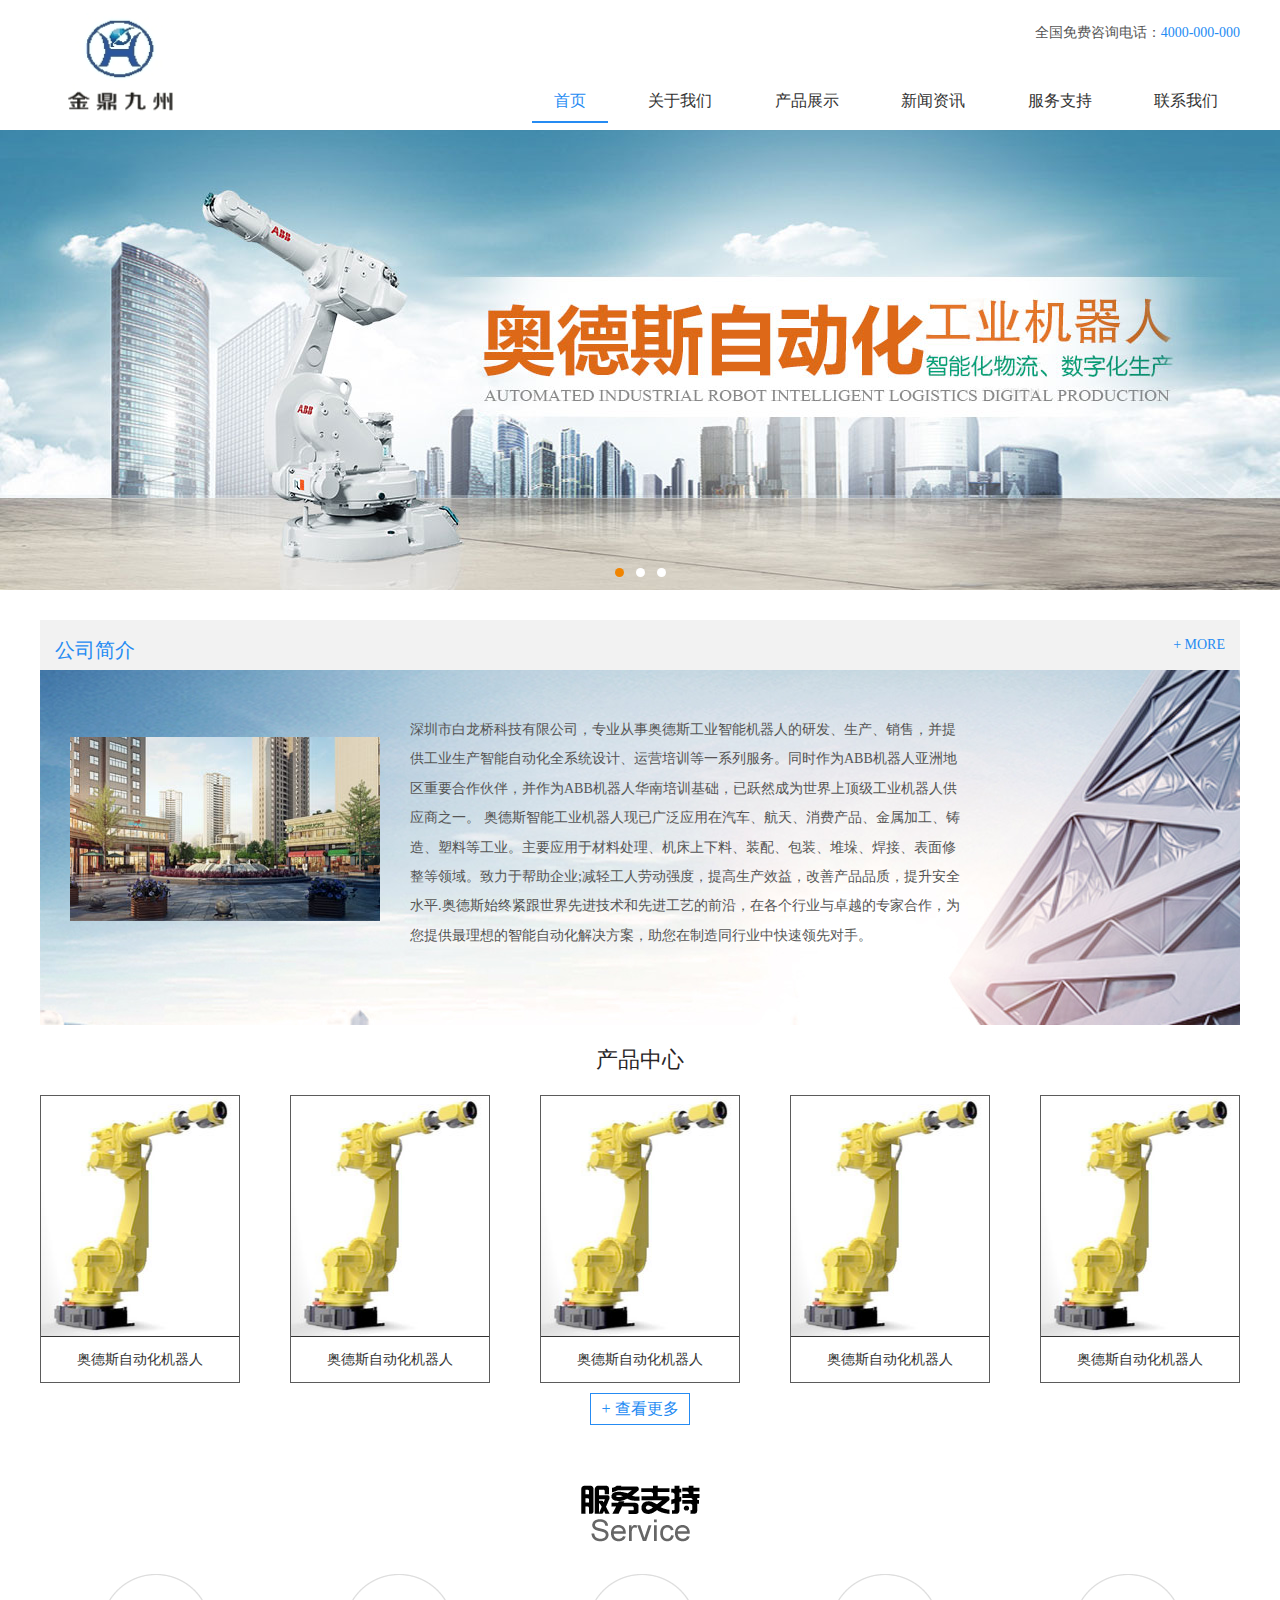
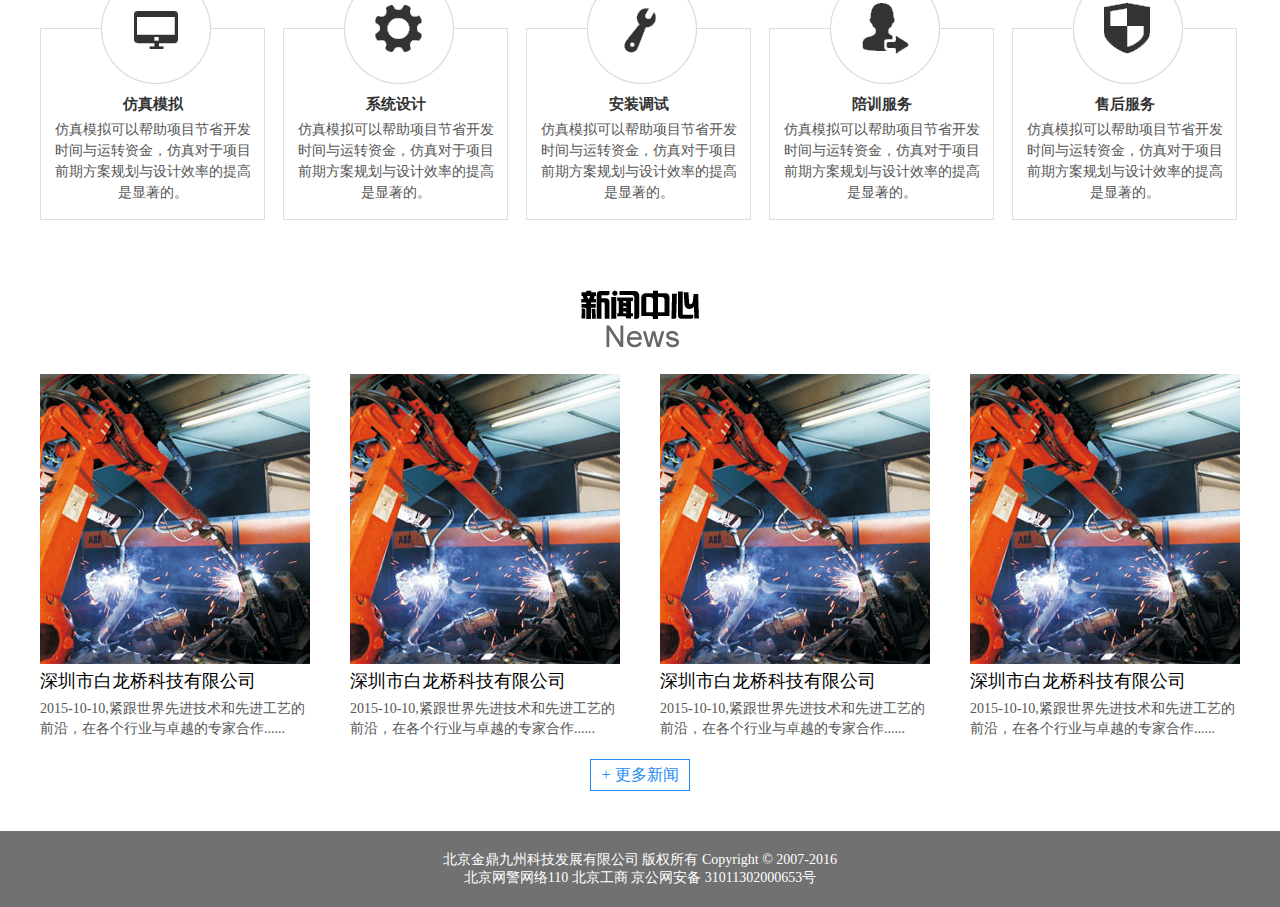
<file: HTML5自动化机器人公司响应式网站模板/index.html>
<!doctype html>
<head>
<meta http-equiv="X-UA-Compatible" content="IE=edge">
<meta http-equiv="Content-Type" content="text/html; charset=utf-8" />
<meta name="viewport" content="width=device-width; initial-scale=1.0; maximum-scale=1.0; user-scalable=0;">
<title>金鼎九州</title>
<link rel="stylesheet" type="text/css" href="Assets/css/reset.css"/>
<script type="text/javascript" src="Assets/js/jquery-1.8.3.min.js"></script>
<script type="text/javascript" src="Assets/js/js_z.js"></script>
<link rel="stylesheet" type="text/css" href="Assets/plugins/FlexSlider/flexslider.css">
<script type="text/javascript" src="Assets/plugins/FlexSlider/jquery.flexslider.js"></script>
<script type="text/javascript" src="Assets/js/jquery.SuperSlide.js"></script>
<link rel="stylesheet" type="text/css" href="Assets/css/thems.css">
<!--<link rel="stylesheet" type="text/css" href="Assets/css/responsive.css">-->
<script language="javascript">
$(window).load(function() {
  $('.flexslider').flexslider({
	animation: "slide"
  });
});
</script>
</head>

<body>
<!--头部-->
<div class="head clearfix">
    <div class="logo"><a href="index.html"><img src="Assets/images/logoa.png" alt="白龙桥"/></a></div>
    <div class="head_r">
    	<div class="r_top">
        	<span>全国免费咨询电话：<b>4000-000-000</b></span>
            <!--<div class="search">-->
                <!--<input name="" type="text">-->
                <!--<input name="" type="submit" value="">-->
            <!--</div>-->
        </div>
        <div class="nav_m">
            <div class="n_icon">导航栏</div>
            <ul class="nav clearfix">
                <li class="now"><a href="index.html">首页</a></li>
                <li><a href="about.html">关于我们</a></li>
                <li><a href="product.html">产品展示</a></li>
                <li><a href="news.html">新闻资讯</a></li>
                <li><a href="service.html">服务支持</a></li>
                <li><a href="contact.html">联系我们</a></li>
            </ul>
        </div>
    </div>
</div>
<!--头部-->
<!--幻灯片-->
<div class="banner">
	<div class="slider">
        <div class="flexslider">
          <ul class="slides">
            <li><a href=""><img src="Assets/upload/banner.jpg" alt="" /></a>   </li>
            <li><a href=""><img src="Assets/upload/banner.jpg" alt="" /></a>   </li>
            <li><a href=""><img src="Assets/upload/banner.jpg" alt="" /></a>   </li>
          </ul>
        </div>
    </div>
</div>
<!--幻灯片-->
<div class="space_hx">&nbsp;</div>
<div class="i_ma clearfix">
	<div class="i_mal">
    	<div class="box_h">
        	<span>公司简介</span>
            <!--<p>Company</p>-->
            <a href="">+ MORE</a>
        </div>
        <div class="box_m">
        	<img src="Assets/upload/pic1.jpg" alt=""/>
            <p class="box_mText">
                深圳市白龙桥科技有限公司，专业从事奥德斯工业智能机器人的研发、生产、销售，并提供工业生产智能自动化全系统设计、运营培训等一系列服务。同时作为ABB机器人亚洲地区重要合作伙伴，并作为ABB机器人华南培训基础，已跃然成为世界上顶级工业机器人供应商之一。
                奥德斯智能工业机器人现已广泛应用在汽车、航天、消费产品、金属加工、铸造、塑料等工业。主要应用于材料处理、机床上下料、装配、包装、堆垛、焊接、表面修整等领域。致力于帮助企业;减轻工人劳动强度，提高生产效益，改善产品品质，提升安全水平.奥德斯始终紧跟世界先进技术和先进工艺的前沿，在各个行业与卓越的专家合作，为您提供最理想的智能自动化解决方案，助您在制造同行业中快速领先对手。</span>
            </p>

        </div>
    </div>
    <!--<div class="i_mar">-->
    	<!--<div class="box_h">-->
        	<!--<span>视频播放</span>-->
            <!--<p>Video Player</p>-->
            <!--<a href="">+ MORE</a>-->
        <!--</div>-->
        <!--<div class="box_m">-->
        	<!--<embed src="http://player.youku.com/player.php/Type/Folder/Fid/26148725/Ob/1/sid/XMTM2MDQ4NzY3Mg==/v.swf" quality="high" width="485" height="260" align="middle" allowScriptAccess="always" allowFullScreen="true" mode="transparent" type="application/x-shockwave-flash"></embed>-->
            <!--<p class="des">深圳市白龙桥科技有限公司机器人的研发、生产、销售，并提供工业生产智能自动化全系统设计、运营培训等一系列服务。</p>-->
        <!--</div>-->
    <!--</div>-->
</div>
<div class="bg_a">
	<div class="i_mb">
    	<div class="i_name">
            <a href="">
                产品中心
                <!--<img src="Assets/images/n1.png" width="122" height="51" alt=""/>-->
            </a>
        </div>
        <div class="i_m">
        	<ul class="clearfix">
            	<li>
                	<a href="">
                    	<img src="Assets/upload/pic2.jpg" alt=""/>
                        <p>奥德斯自动化机器人</p>
                    </a>
                </li>
                <li>
                	<a href="">
                    	<img src="Assets/upload/pic2.jpg" alt=""/>
                        <p>奥德斯自动化机器人</p>
                    </a>
                </li>
                <li>
                	<a href="">
                    	<img src="Assets/upload/pic2.jpg" alt=""/>
                        <p>奥德斯自动化机器人</p>
                    </a>
                </li>
                <li>
                	<a href="">
                    	<img src="Assets/upload/pic2.jpg" alt=""/>
                        <p>奥德斯自动化机器人</p>
                    </a>
                </li>
                <li>
                	<a href="">
                    	<img src="Assets/upload/pic2.jpg" alt=""/>
                        <p>奥德斯自动化机器人</p>
                    </a>
                </li>
            </ul>
            <div class="more"><a href="">+ 查看更多</a></div>
        </div>
    </div>
</div>
<div class="space_hx">&nbsp;</div>
<div class="i_mc">
    <div class="i_name"><a href=""><img src="Assets/images/n2.png" width="119" height="57" alt=""/></a></div>
    <div class="i_m">
    	<ul class="clearfix">
        	<li>
            	<div class="tu"><img src="Assets/images/s1.png" alt=""/></div>
                <h6>仿真模拟</h6>
                <p>仿真模拟可以帮助项目节省开发时间与运转资金，仿真对于项目前期方案规划与设计效率的提高是显著的。</p>
            </li>
            <li>
            	<div class="tu"><img src="Assets/images/s2.png" alt=""/></div>
                <h6>系统设计</h6>
                <p>仿真模拟可以帮助项目节省开发时间与运转资金，仿真对于项目前期方案规划与设计效率的提高是显著的。</p>
            </li>
            <li>
            	<div class="tu"><img src="Assets/images/s3.png" alt=""/></div>
                <h6>安装调试</h6>
                <p>仿真模拟可以帮助项目节省开发时间与运转资金，仿真对于项目前期方案规划与设计效率的提高是显著的。</p>
            </li>
            <li>
            	<div class="tu"><img src="Assets/images/s4.png" alt=""/></div>
                <h6>陪训服务</h6>
                <p>仿真模拟可以帮助项目节省开发时间与运转资金，仿真对于项目前期方案规划与设计效率的提高是显著的。</p>
            </li>
            <li>
            	<div class="tu"><img src="Assets/images/s5.png" alt=""/></div>
                <h6>售后服务</h6>
                <p>仿真模拟可以帮助项目节省开发时间与运转资金，仿真对于项目前期方案规划与设计效率的提高是显著的。</p>
            </li>
        </ul>
    </div>
</div>
<div class="space_hx">&nbsp;</div>
<div class="i_md">
    <div class="i_name"><a href=""><img src="Assets/images/n3.png" width="118" height="58" alt=""/></a></div>
    <div class="i_m">
    	<ul class="clearfix">
        	<li>
            	<a href="">
                	<img src="Assets/upload/pic3.jpg" alt=""/>
                    <div class="title">深圳市白龙桥科技有限公司</div>
                    <p class="des">2015-10-10,紧跟世界先进技术和先进工艺的前沿，在各个行业与卓越的专家合作......</p>
                </a>
            </li>
            <li>
            	<a href="">
                	<img src="Assets/upload/pic3.jpg" alt=""/>
                    <div class="title">深圳市白龙桥科技有限公司</div>
                    <p class="des">2015-10-10,紧跟世界先进技术和先进工艺的前沿，在各个行业与卓越的专家合作......</p>
                </a>
            </li>
            <li>
            	<a href="">
                	<img src="Assets/upload/pic3.jpg" alt=""/>
                    <div class="title">深圳市白龙桥科技有限公司</div>
                    <p class="des">2015-10-10,紧跟世界先进技术和先进工艺的前沿，在各个行业与卓越的专家合作......</p>
                </a>
            </li>
            <li>
            	<a href="">
                	<img src="Assets/upload/pic3.jpg" alt=""/>
                    <div class="title">深圳市白龙桥科技有限公司</div>
                    <p class="des">2015-10-10,紧跟世界先进技术和先进工艺的前沿，在各个行业与卓越的专家合作......</p>
                </a>
            </li>
        </ul>
        <div class="more"><a href="">+ 更多新闻</a></div>
    </div>
</div>
<div class="space_hx">&nbsp;</div>
<div class="i_me" style="display: none">
    <div class="i_name"><a href=""><img src="Assets/images/n4.png" width="119" height="59" alt=""/></a></div>
    <div class="i_m">
        <div id="focus_Box"> 
          <span class="prev">&nbsp;</span> <span class="next">&nbsp;</span>
          <ul>
                <li> <a href=""><img src="Assets/upload/pic4.jpg" alt=""/></a>
            </li>
            <li> <a href=""><img src="Assets/upload/pic5.jpg" alt=""/></a>
            </li>
            <li> <a href=""><img src="Assets/upload/pic6.jpg" alt=""/></a>
            </li>
            <li> <a href=""><img src="Assets/upload/pic4.jpg" alt=""/></a>
            </li>
            <li> <a href=""><img src="Assets/upload/pic5.jpg" alt=""/></a>
            </li>
            <li> <a href=""><img src="Assets/upload/pic6.jpg" alt=""/></a>
            </li>
            <li> <a href=""><img src="Assets/upload/pic4.jpg" alt=""/></a>
            </li>
          </ul>
        </div>
        <div class="sj_sp">
        	<div class="mainPhoto"> <span class="goleft nextPage"><a href="javascript:void(0)"><img src="Assets/images/prev_1.png" alt=""/></a></span>
              <div class="go slidegrid">
                <ul class="slideitems">
                  <li><a href="#"><img  src="Assets/upload/pic4.jpg" alt=""/></a></li>
                  <li><a href="#"><img  src="Assets/upload/pic5.jpg" alt=""/></a></li>
                  <li><a href="#"><img  src="Assets/upload/pic6.jpg" alt=""/></a></li>
                </ul>
              </div>
              <span class="goright prevPage"><a href="javascript:void(0)"><img src="Assets/images/next_1.png" alt="" /></a></span> </div>
            <script>
            $(function(){
            $('.mainPhoto .slidegrid').scrollable({size:1,circular:true,next:'.nextPage',prev:'.prevPage'}).autoscroll();
            });	
            </script> 
        </div>
        <div class="more"><a href="">+ 更多视频</a></div>
    </div>
</div>
<div class="f_bg">
	<div class="foot">
        <p>北京金鼎九州科技发展有限公司 版权所有
            Copyright © 2007-2016 <br>北京网警网络110 北京工商 京公网安备 31011302000653号</p>
    	<!--<ul class="f_nav clearfix">-->
        	<!--<li>-->
            	<!--<b>关于我们</b>-->
                <!--<p><a href="">公司简介</a></p>-->
                <!--<p><a href="">公司文化</a></p>-->
                <!--<p><a href="">企业荣誉</a></p>-->
                <!--<p><a href="">公司环境</a></p>-->
                <!--<p><a href="">员工风采</a></p>-->
            <!--</li>-->
            <!--<li>-->
            	<!--<b>产品展示</b>-->
                <!--<p><a href="">产品名称</a></p>-->
                <!--<p><a href="">产品名称</a></p>-->
                <!--<p><a href="">产品名称</a></p>-->
                <!--<p><a href="">产品名称</a></p>-->
            <!--</li>-->
            <!--<li>-->
            	<!--<b>新闻中心</b>-->
                <!--<p><a href="">公司新闻</a></p>-->
                <!--<p><a href="">行业新闻</a></p>-->
                <!--<p><a href="">媒体报道</a></p>-->
            <!--</li>-->
            <!--<li>-->
            	<!--<b>服务支持</b>-->
                <!--<p><a href="">仿真模拟</a></p>-->
                <!--<p><a href="">系统设置</a></p>-->
                <!--<p><a href="">按照调试</a></p>-->
                <!--<p><a href="">培训服务</a></p>-->
                <!--<p><a href="">售后服务</a></p>-->
            <!--</li>-->
			<!--<li>-->
            	<!--<b>联系我们</b>-->
                <!--<p><a href="">联系方式</a></p>-->
                <!--<p><a href="">客户留言</a></p>-->
            <!--</li>-->
        <!--</ul>-->
        <!--<div class="f_code">-->
        	<!--<img src="Assets/upload/code.jpg" alt=""/>-->
            <!--<p>扫一扫关注我们</p>-->
        <!--</div>-->
    </div>
</div>
<!--<div class="bq_bg">-->
	<!--<div class="bq">版权所有©深圳市白龙桥科技有限公司 粤ICP备10025675号  地址：深圳市沙井街道洪田工业区  更多模板：<a href="http://www.mycodes.net/" target="_blank">源码之家</a></div>-->
<!--</div>-->
</body>
</html>
</file>
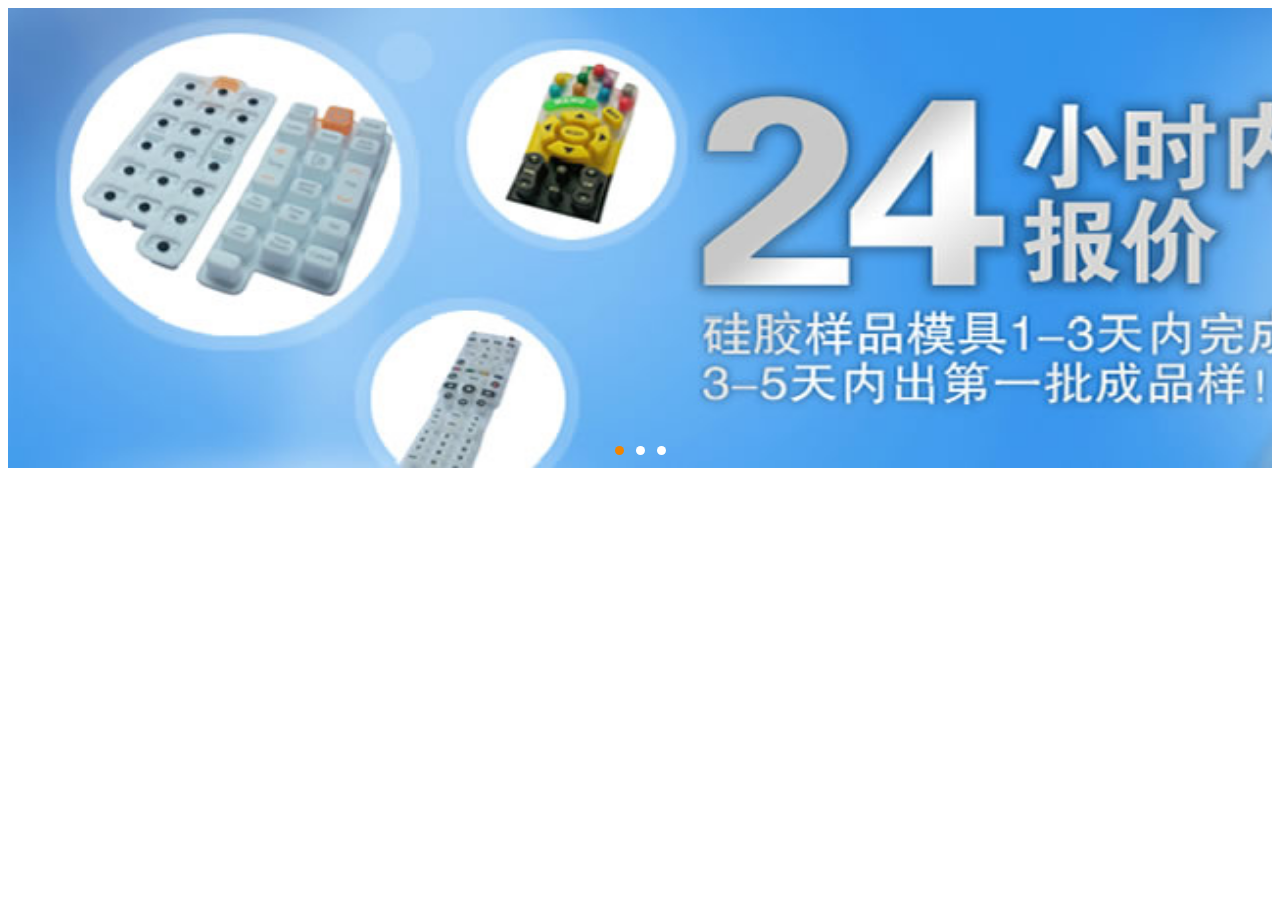
<file: HTML5自动化机器人公司响应式网站模板/Assets/plugins/FlexSlider/index.html>
<!DOCTYPE html>
<html>
<head>
<meta http-equiv="Content-Type" content="text/html; charset=utf-8" />
<title>无标题文档</title>
<script type="text/javascript" src="jquery-1.9.1.min.js"></script>
<link rel="stylesheet" type="text/css" href="flexslider.css"/>
<script type="text/javascript" src="jquery.flexslider.js"></script>
<script language="javascript">
$(window).load(function() {
  $('.flexslider').flexslider({
	animation: "slide"
  });
});

</script>
<style type="text/css">

</style>
</head>

<body>
<section class="slider">
    <div class="flexslider">
      <ul class="slides">
        <li>
            <img src="images/banner.jpg" alt="" />
        </li>
        <li>
            <img src="images/banner.jpg" alt="" />
        </li>
        <li>
            <img src="images/banner.jpg" alt="" />
        </li>
      </ul>
    </div>
</section>
</body>
</html>
</file>
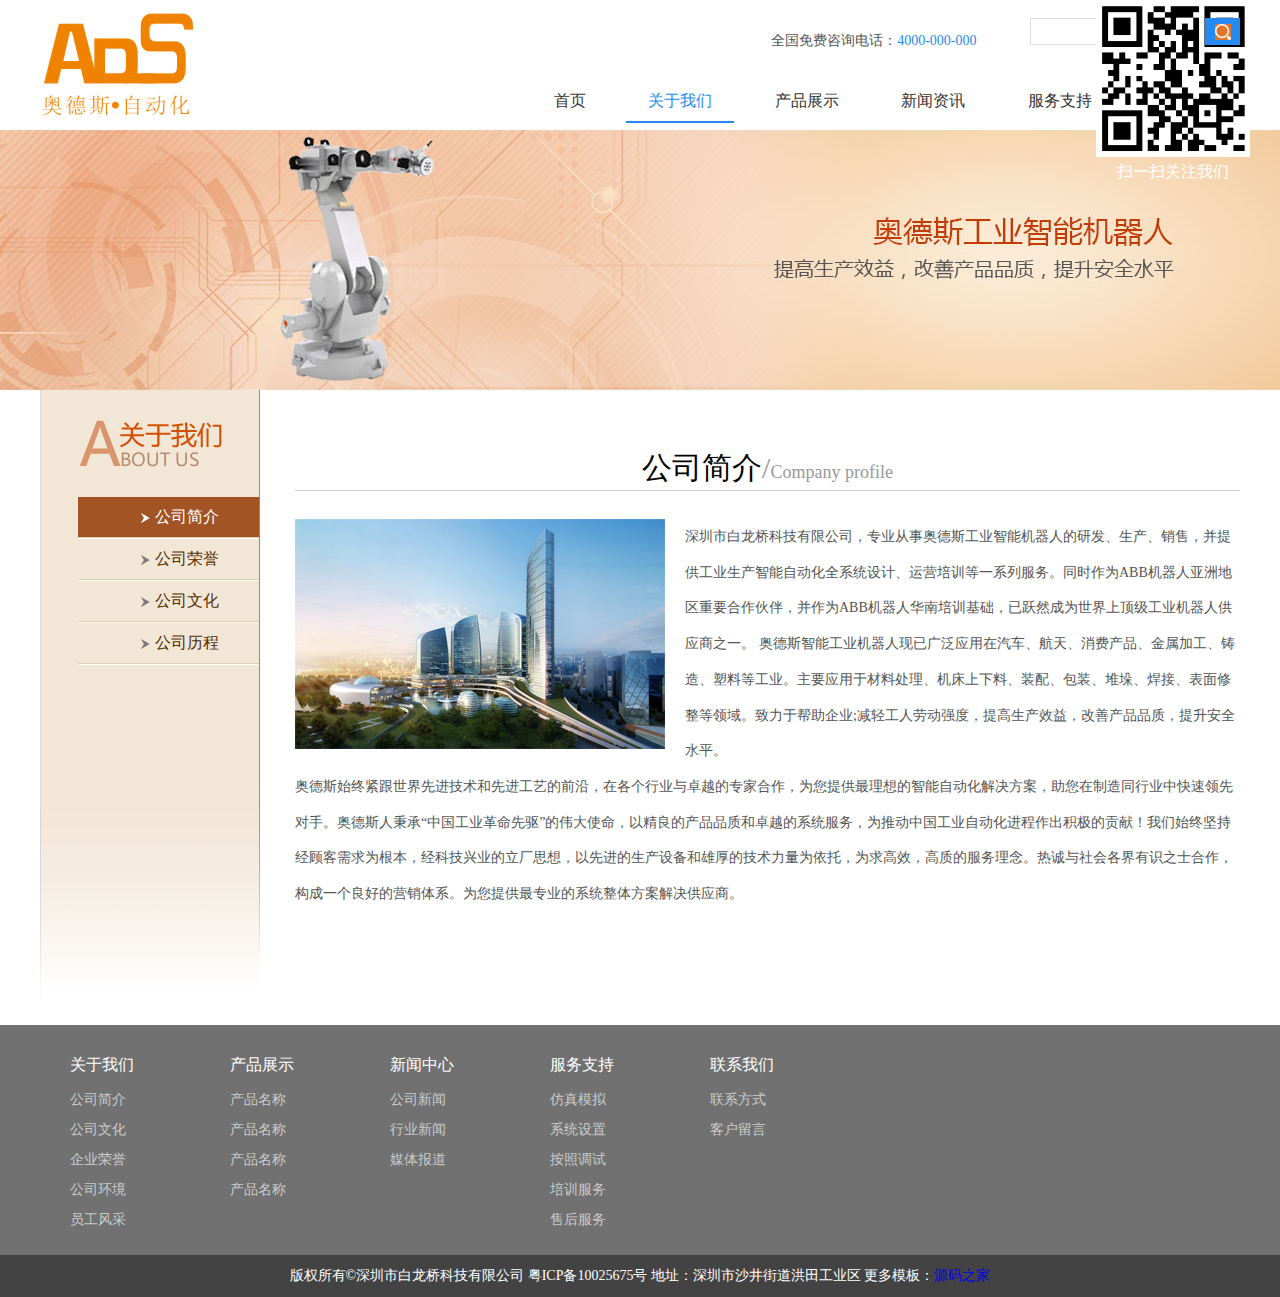
<file: HTML5自动化机器人公司响应式网站模板/about.html>
<html xmlns="http://www.w3.org/1999/xhtml">
<head>
<meta http-equiv="X-UA-Compatible" content="IE=edge">
<meta http-equiv="Content-Type" content="text/html; charset=utf-8" />
<meta name="viewport" content="width=device-width; initial-scale=1.0; maximum-scale=1.0; user-scalable=0;">
<title>白龙桥</title>
<link rel="stylesheet" type="text/css" href="Assets/css/reset.css"/>
<script type="text/javascript" src="Assets/js/jquery-1.8.3.min.js"></script>
<script type="text/javascript" src="Assets/js/js_z.js"></script>
<link rel="stylesheet" type="text/css" href="Assets/css/thems.css">
<link rel="stylesheet" type="text/css" href="Assets/css/responsive.css">
</head>

<body>
<!--头部-->
<div class="head clearfix">
    <div class="logo"><a href="index.html"><img src="Assets/images/logo.jpg" alt="白龙桥"/></a></div>
    <div class="head_r">
    	<div class="r_top">
        	<span>全国免费咨询电话：<b>4000-000-000</b></span>
            <div class="search">
                <input name="" type="text">
                <input name="" type="submit" value="">
            </div>
        </div>
        <div class="nav_m">
            <div class="n_icon">导航栏</div>
            <ul class="nav clearfix">
                <li><a href="index.html">首页</a></li>
                <li class="now"><a href="about.html">关于我们</a></li>
                <li><a href="product.html">产品展示</a></li>
                <li><a href="news.html">新闻资讯</a></li>
                <li><a href="service.html">服务支持</a></li>
                <li><a href="contact.html">联系我们</a></li>
            </ul>
        </div>
    </div>
</div>
<!--头部-->
<!--幻灯片-->
<div class="banner banner_s"><img src="Assets/upload/banner_a.jpg" alt=""/></div>
<!--幻灯片-->
<div class="scd clearfix">
	<div class="scd_l">
    	<div class="name"><img src="Assets/images/sn3.png" width="143" height="47" alt=""/></div>
        <ul class="s_nav clearfix">
        	<li class="now">
            	<a href=""><span>公司简介</span></a>
            </li>
            <li>
            	<a href=""><span>公司荣誉</span></a>
            </li>
            <li>
            	<a href=""><span>公司文化</span></a>
            </li>
            <li>
            	<a href=""><span>公司历程</span></a>
            </li>
        </ul>
    </div>
    <div class="scd_r">
    	<div class="r_title">
        	公司简介<span>/<em>Company profile</em></span>
        </div>
        <div class="scd_m">
        	<div class="about clearfix">
            	<img src="Assets/upload/pic9.jpg" alt="" style="float:left; margin-right:20px;" width="370" height="230"/>
                深圳市白龙桥科技有限公司，专业从事奥德斯工业智能机器人的研发、生产、销售，并提供工业生产智能自动化全系统设计、运营培训等一系列服务。同时作为ABB机器人亚洲地区重要合作伙伴，并作为ABB机器人华南培训基础，已跃然成为世界上顶级工业机器人供应商之一。
奥德斯智能工业机器人现已广泛应用在汽车、航天、消费产品、金属加工、铸造、塑料等工业。主要应用于材料处理、机床上下料、装配、包装、堆垛、焊接、表面修整等领域。致力于帮助企业;减轻工人劳动强度，提高生产效益，改善产品品质，提升安全水平。
				<p>奥德斯始终紧跟世界先进技术和先进工艺的前沿，在各个行业与卓越的专家合作，为您提供最理想的智能自动化解决方案，助您在制造同行业中快速领先对手。奥德斯人秉承“中国工业革命先驱”的伟大使命，以精良的产品品质和卓越的系统服务，为推动中国工业自动化进程作出积极的贡献！我们始终坚持经顾客需求为根本，经科技兴业的立厂思想，以先进的生产设备和雄厚的技术力量为依托，为求高效，高质的服务理念。热诚与社会各界有识之士合作，构成一个良好的营销体系。为您提供最专业的系统整体方案解决供应商。</p>
            </div>
        </div>
    </div>
</div>
<div class="f_bg">
	<div class="foot">
    	<ul class="f_nav clearfix">
        	<li>
            	<b>关于我们</b>
                <p><a href="">公司简介</a></p>
                <p><a href="">公司文化</a></p>
                <p><a href="">企业荣誉</a></p>
                <p><a href="">公司环境</a></p>
                <p><a href="">员工风采</a></p>
            </li>
            <li>
            	<b>产品展示</b>
                <p><a href="">产品名称</a></p>
                <p><a href="">产品名称</a></p>
                <p><a href="">产品名称</a></p>
                <p><a href="">产品名称</a></p>
            </li>
            <li>
            	<b>新闻中心</b>
                <p><a href="">公司新闻</a></p>
                <p><a href="">行业新闻</a></p>
                <p><a href="">媒体报道</a></p>
            </li>
            <li>
            	<b>服务支持</b>
                <p><a href="">仿真模拟</a></p>
                <p><a href="">系统设置</a></p>
                <p><a href="">按照调试</a></p>
                <p><a href="">培训服务</a></p>
                <p><a href="">售后服务</a></p>
            </li>
			<li>
            	<b>联系我们</b>
                <p><a href="">联系方式</a></p>
                <p><a href="">客户留言</a></p>
            </li>
        </ul>
        <div class="f_code">
        	<img src="Assets/upload/code.jpg" alt=""/>
            <p>扫一扫关注我们</p>
        </div>
    </div>
</div>
<div class="bq_bg">
	<div class="bq">版权所有©深圳市白龙桥科技有限公司 粤ICP备10025675号  地址：深圳市沙井街道洪田工业区  更多模板：<a href="http://www.mycodes.net/" target="_blank">源码之家</a></div>
</div>
</body>
</html>
</file>
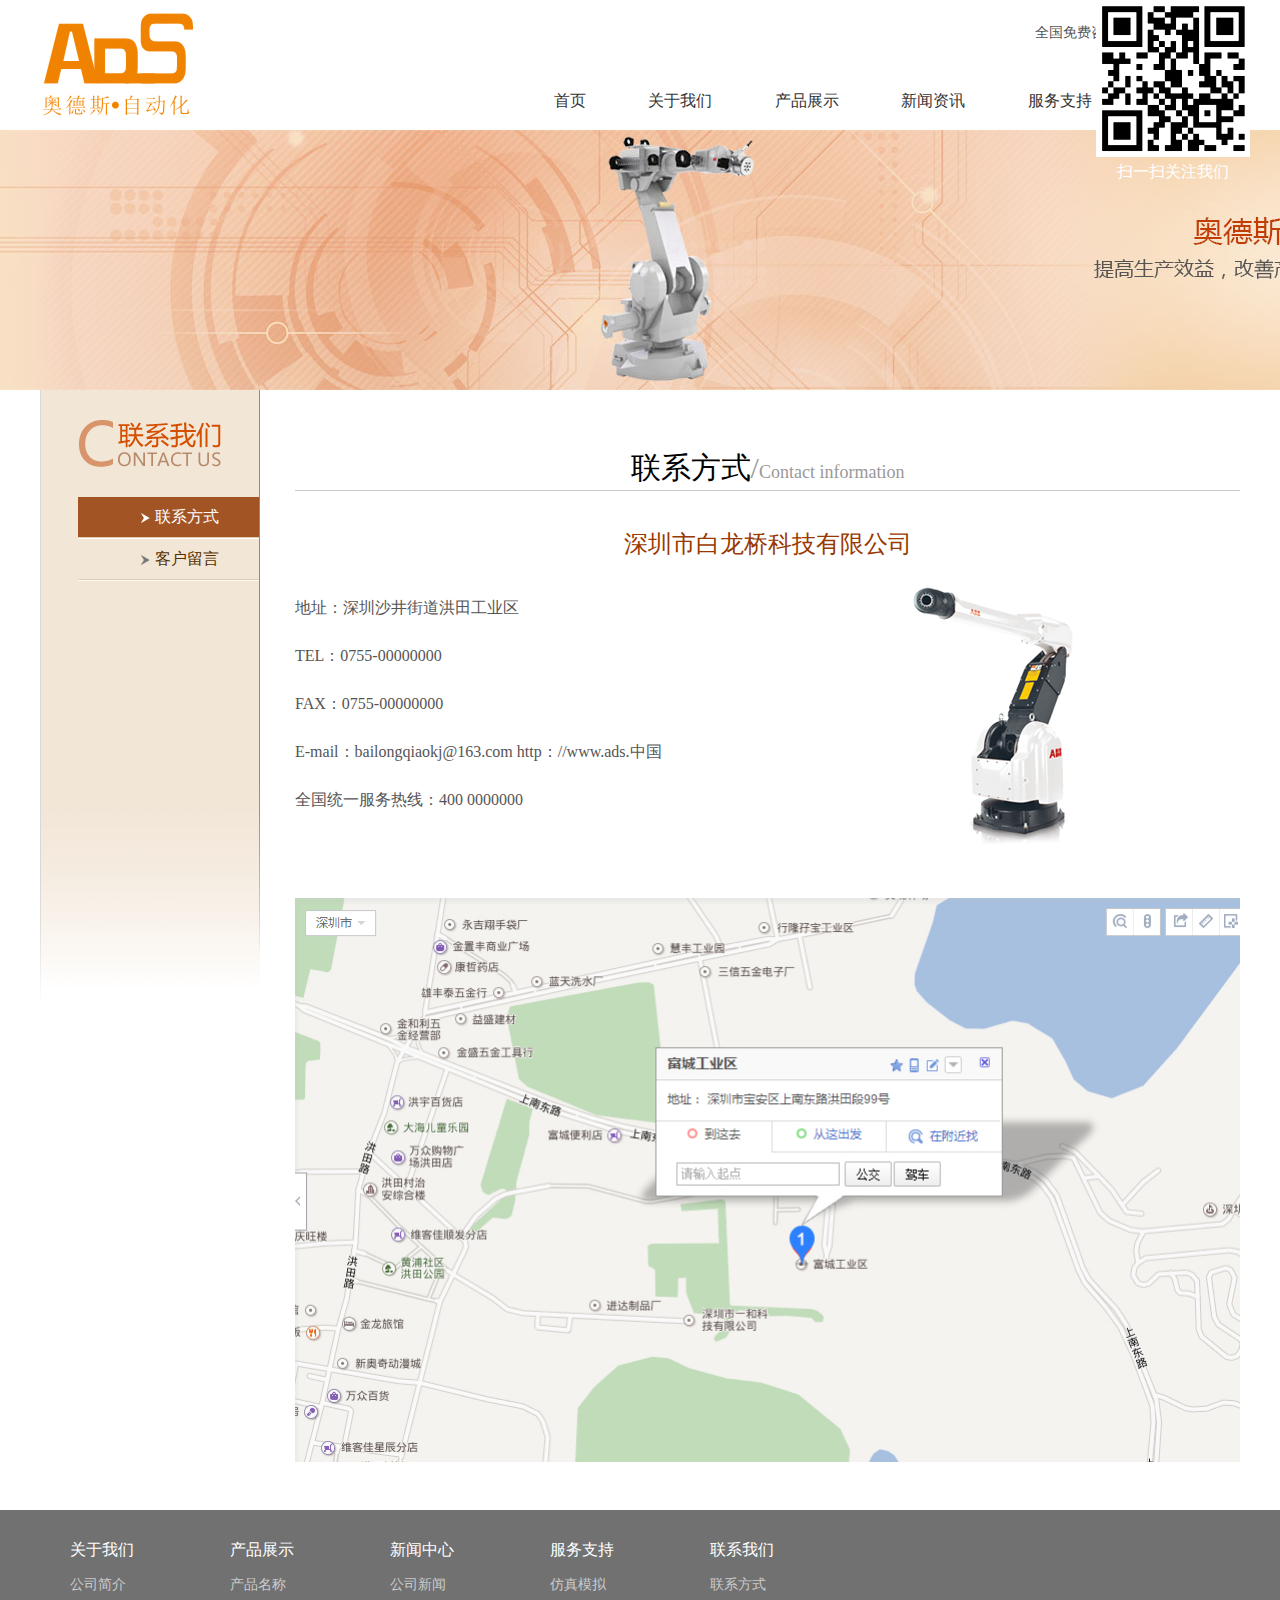
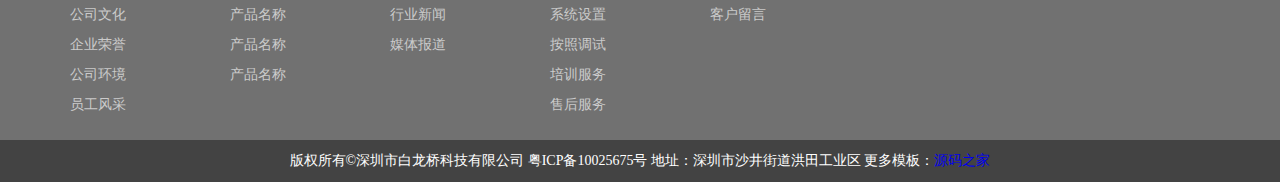
<file: HTML5自动化机器人公司响应式网站模板/contact.html>
<html xmlns="http://www.w3.org/1999/xhtml">
<head>
<meta http-equiv="X-UA-Compatible" content="IE=edge">
<meta http-equiv="Content-Type" content="text/html; charset=utf-8" />
<meta name="viewport" content="width=device-width; initial-scale=1.0; maximum-scale=1.0; user-scalable=0;">
<title>白龙桥</title>
<link rel="stylesheet" type="text/css" href="Assets/css/reset.css"/>
<script type="text/javascript" src="Assets/js/jquery-1.8.3.min.js"></script>
<!--<script type="text/javascript" src="Assets/js/js_z.js"></script>-->
<link rel="stylesheet" type="text/css" href="Assets/css/thems.css">
<!--<link rel="stylesheet" type="text/css" href="Assets/css/responsive.css">-->
</head>

<body>
<!--头部-->
<div class="head clearfix">
    <div class="logo"><a href="index.html"><img src="Assets/images/logo.jpg" alt="白龙桥"/></a></div>
    <div class="head_r">
    	<div class="r_top">
        	<span>全国免费咨询电话：<b>4000-000-000</b></span>
            <!--<div class="search">-->
                <!--<input name="" type="text">-->
                <!--<input name="" type="submit" value="">-->
            <!--</div>-->
        </div>
        <div class="nav_m">
            <div class="n_icon">导航栏</div>
            <ul class="nav clearfix">
                <li><a href="index.html">首页</a></li>
                <li><a href="about.html">关于我们</a></li>
                <li><a href="product.html">产品展示</a></li>
                <li><a href="news.html">新闻资讯</a></li>
                <li><a href="service.html">服务支持</a></li>
                <li class="now"><a href="contact.html">联系我们</a></li>
            </ul>
        </div>
    </div>
</div>
<!--头部-->
<!--幻灯片-->
<div class="banner banner_s"><img src="Assets/upload/banner_a.jpg" alt=""/></div>
<!--幻灯片-->
<div class="scd clearfix">
	<div class="scd_l">
    	<div class="name"><img src="Assets/images/sn4.png" width="142" height="47" alt=""/></div>
        <ul class="s_nav clearfix">
        	<li class="now">
            	<a href=""><span>联系方式</span></a>
            </li>
            <li>
            	<a href=""><span>客户留言</span></a>
            </li>
        </ul>
    </div>
    <div class="scd_r">
    	<div class="r_title">
        	联系方式<span>/<em>Contact information</em></span>
        </div>
        <div class="scd_m">
        	<div class="contact clearfix">
            	<h1>深圳市白龙桥科技有限公司</h1>
                <dl class="clearfix">
                	<dt><a href=""><img src="Assets/upload/pic10.jpg" alt=""/></a></dt>
                    <dd>
                    	<p>地址：深圳沙井街道洪田工业区</p>
                        <p>TEL：0755-00000000</p>
                        <p>FAX：0755-00000000</p>
                        <p>E-mail：bailongqiaokj@163.com    http：//www.ads.中国</p>
                        <p>全国统一服务热线：400 0000000</p>
                    </dd>
                </dl>
                <div class="space_hx">&nbsp;</div>
                <div class="map">
                	<img src="Assets/upload/map.jpg" alt=""/>
                </div>
            </div>
        </div>
    </div>
</div>
<div class="f_bg">
	<div class="foot">
    	<ul class="f_nav clearfix">
        	<li>
            	<b>关于我们</b>
                <p><a href="">公司简介</a></p>
                <p><a href="">公司文化</a></p>
                <p><a href="">企业荣誉</a></p>
                <p><a href="">公司环境</a></p>
                <p><a href="">员工风采</a></p>
            </li>
            <li>
            	<b>产品展示</b>
                <p><a href="">产品名称</a></p>
                <p><a href="">产品名称</a></p>
                <p><a href="">产品名称</a></p>
                <p><a href="">产品名称</a></p>
            </li>
            <li>
            	<b>新闻中心</b>
                <p><a href="">公司新闻</a></p>
                <p><a href="">行业新闻</a></p>
                <p><a href="">媒体报道</a></p>
            </li>
            <li>
            	<b>服务支持</b>
                <p><a href="">仿真模拟</a></p>
                <p><a href="">系统设置</a></p>
                <p><a href="">按照调试</a></p>
                <p><a href="">培训服务</a></p>
                <p><a href="">售后服务</a></p>
            </li>
			<li>
            	<b>联系我们</b>
                <p><a href="">联系方式</a></p>
                <p><a href="">客户留言</a></p>
            </li>
        </ul>
        <div class="f_code">
        	<img src="Assets/upload/code.jpg" alt=""/>
            <p>扫一扫关注我们</p>
        </div>
    </div>
</div>
<div class="bq_bg">
	<div class="bq">版权所有©深圳市白龙桥科技有限公司 粤ICP备10025675号  地址：深圳市沙井街道洪田工业区  更多模板：<a href="http://www.mycodes.net/" target="_blank">源码之家</a></div>
</div>
</body>
</html>
</file>
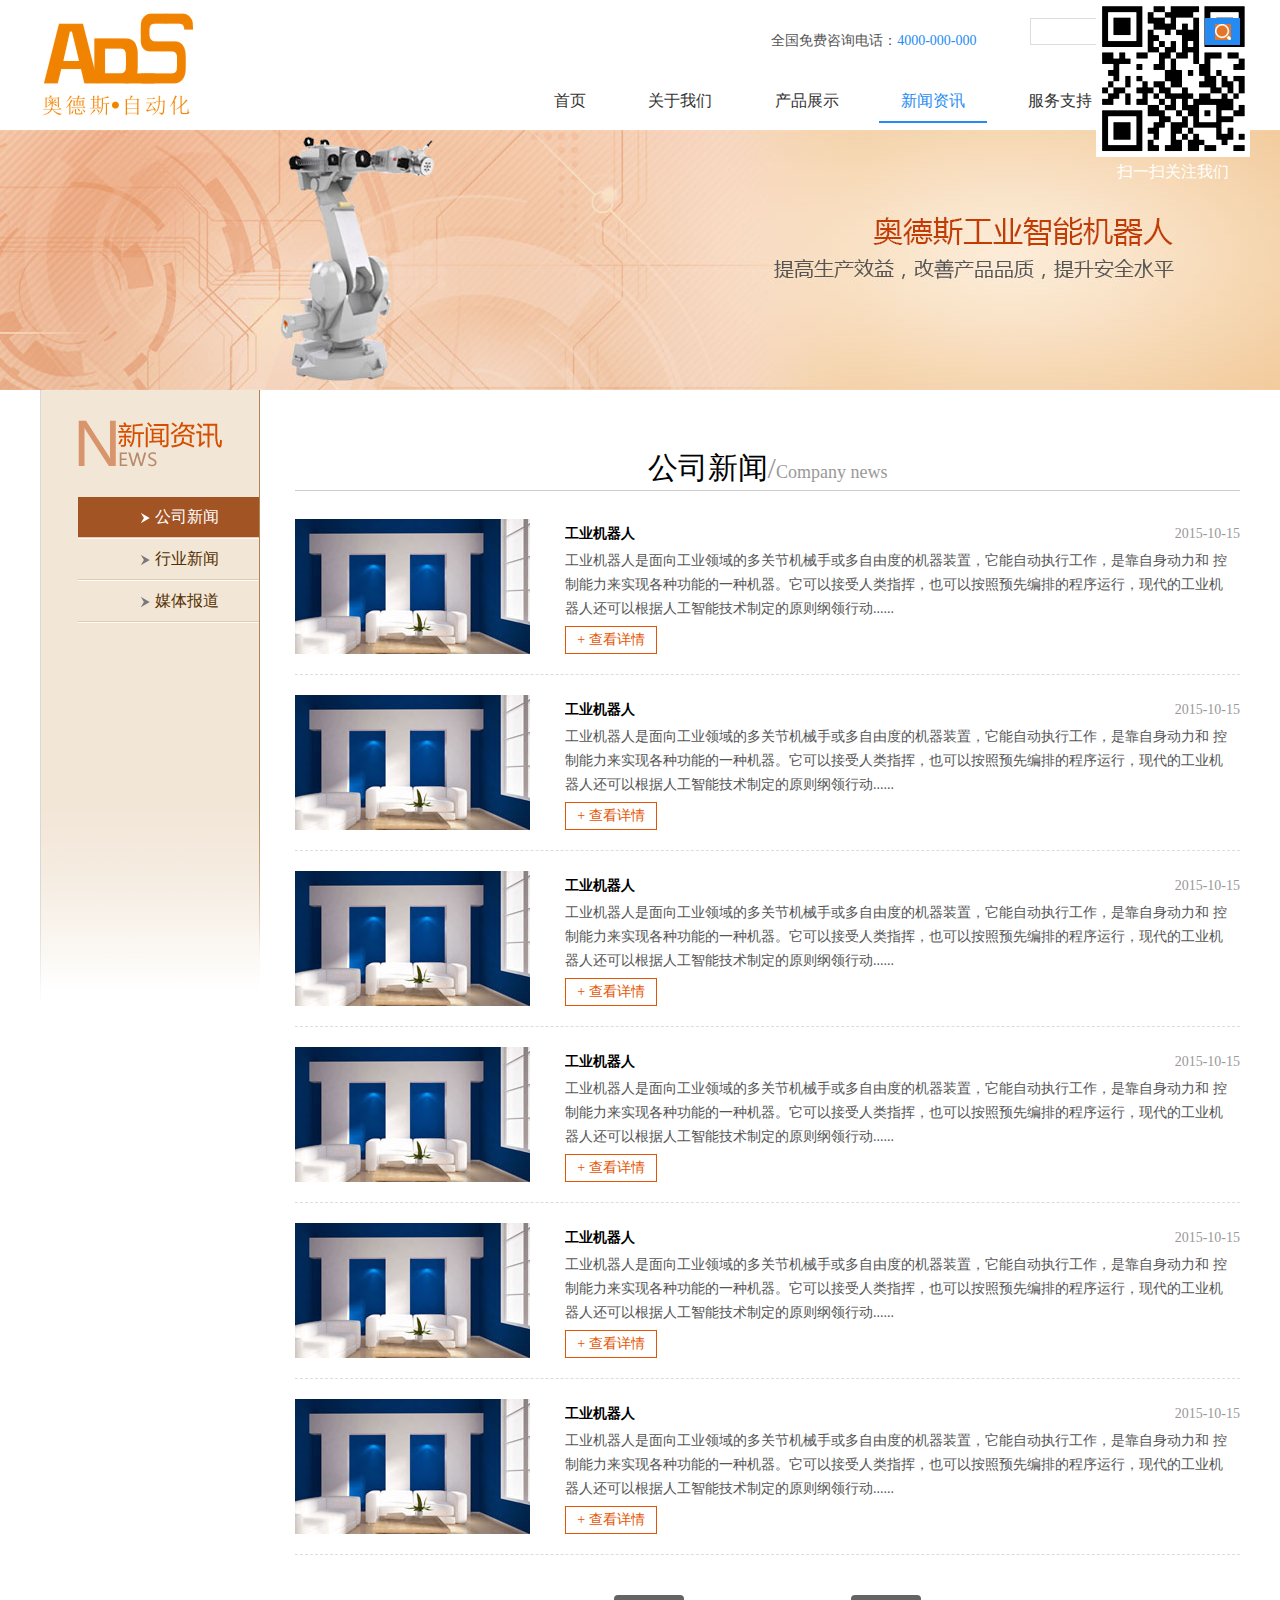
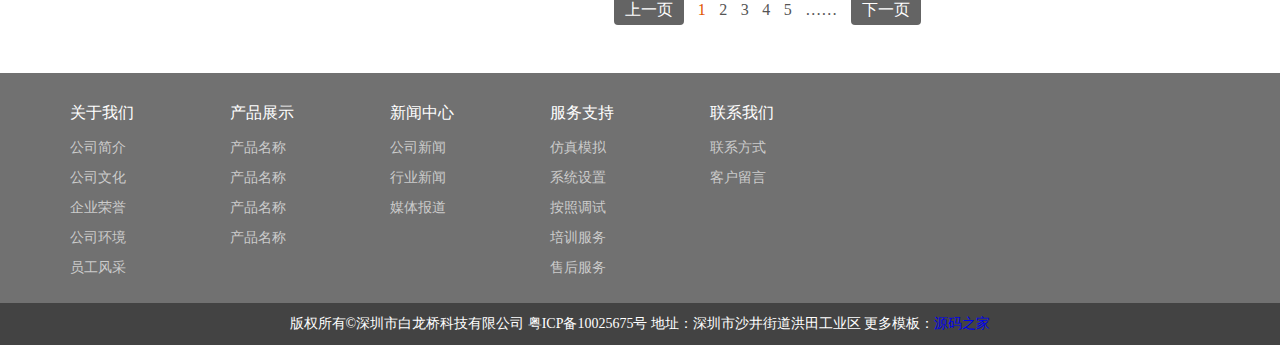
<file: HTML5自动化机器人公司响应式网站模板/news.html>
<html xmlns="http://www.w3.org/1999/xhtml">
<head>
<meta http-equiv="X-UA-Compatible" content="IE=edge">
<meta http-equiv="Content-Type" content="text/html; charset=utf-8" />
<meta name="viewport" content="width=device-width; initial-scale=1.0; maximum-scale=1.0; user-scalable=0;">
<title>白龙桥</title>
<link rel="stylesheet" type="text/css" href="Assets/css/reset.css"/>
<script type="text/javascript" src="Assets/js/jquery-1.8.3.min.js"></script>
<script type="text/javascript" src="Assets/js/js_z.js"></script>
<link rel="stylesheet" type="text/css" href="Assets/css/thems.css">
<link rel="stylesheet" type="text/css" href="Assets/css/responsive.css">
</head>

<body>
<!--头部-->
<div class="head clearfix">
    <div class="logo"><a href="index.html"><img src="Assets/images/logo.jpg" alt="白龙桥"/></a></div>
    <div class="head_r">
    	<div class="r_top">
        	<span>全国免费咨询电话：<b>4000-000-000</b></span>
            <div class="search">
                <input name="" type="text">
                <input name="" type="submit" value="">
            </div>
        </div>
        <div class="nav_m">
            <div class="n_icon">导航栏</div>
            <ul class="nav clearfix">
                <li><a href="index.html">首页</a></li>
                <li><a href="about.html">关于我们</a></li>
                <li><a href="product.html">产品展示</a></li>
                <li class="now"><a href="news.html">新闻资讯</a></li>
                <li><a href="service.html">服务支持</a></li>
                <li><a href="contact.html">联系我们</a></li>
            </ul>
        </div>
    </div>
</div>
<!--头部-->
<!--幻灯片-->
<div class="banner banner_s"><img src="Assets/upload/banner_a.jpg" alt=""/></div>
<!--幻灯片-->
<div class="scd clearfix">
	<div class="scd_l">
    	<div class="name"><img src="Assets/images/sn5.png" width="144" height="47" alt=""/></div>
        <ul class="s_nav clearfix">
        	<li class="now">
            	<a href=""><span>公司新闻</span></a>
            </li>
            <li>
            	<a href=""><span>行业新闻</span></a>
            </li>
            <li>
            	<a href=""><span>媒体报道</span></a>
            </li>
        </ul>
    </div>
    <div class="scd_r">
    	<div class="r_title">
        	公司新闻<span>/<em>Company news</em></span>
        </div>
        <div class="scd_m">
        	<div class="news">
            	<dl class="clearfix">
                	<dt><a href=""><img src="Assets/upload/pic11.jpg" alt=""/></a></dt>
                    <dd>
                    	<div class="title">
                        	<p><a href="">工业机器人</a></p>
                            <em>2015-10-15</em>
                        </div>
                        <div class="des">工业机器人是面向工业领域的多关节机械手或多自由度的机器装置，它能自动执行工作，是靠自身动力和
控制能力来实现各种功能的一种机器。它可以接受人类指挥，也可以按照预先编排的程序运行，现代的工业机
器人还可以根据人工智能技术制定的原则纲领行动......</div>
						<a href="" class="more">+ 查看详情</a>
                    </dd>
                </dl>
                <dl class="clearfix">
                	<dt><a href=""><img src="Assets/upload/pic11.jpg" alt=""/></a></dt>
                    <dd>
                    	<div class="title">
                        	<p><a href="">工业机器人</a></p>
                            <em>2015-10-15</em>
                        </div>
                        <div class="des">工业机器人是面向工业领域的多关节机械手或多自由度的机器装置，它能自动执行工作，是靠自身动力和
控制能力来实现各种功能的一种机器。它可以接受人类指挥，也可以按照预先编排的程序运行，现代的工业机
器人还可以根据人工智能技术制定的原则纲领行动......</div>
						<a href="" class="more">+ 查看详情</a>
                    </dd>
                </dl>
                <dl class="clearfix">
                	<dt><a href=""><img src="Assets/upload/pic11.jpg" alt=""/></a></dt>
                    <dd>
                    	<div class="title">
                        	<p><a href="">工业机器人</a></p>
                            <em>2015-10-15</em>
                        </div>
                        <div class="des">工业机器人是面向工业领域的多关节机械手或多自由度的机器装置，它能自动执行工作，是靠自身动力和
控制能力来实现各种功能的一种机器。它可以接受人类指挥，也可以按照预先编排的程序运行，现代的工业机
器人还可以根据人工智能技术制定的原则纲领行动......</div>
						<a href="" class="more">+ 查看详情</a>
                    </dd>
                </dl>
                <dl class="clearfix">
                	<dt><a href=""><img src="Assets/upload/pic11.jpg" alt=""/></a></dt>
                    <dd>
                    	<div class="title">
                        	<p><a href="">工业机器人</a></p>
                            <em>2015-10-15</em>
                        </div>
                        <div class="des">工业机器人是面向工业领域的多关节机械手或多自由度的机器装置，它能自动执行工作，是靠自身动力和
控制能力来实现各种功能的一种机器。它可以接受人类指挥，也可以按照预先编排的程序运行，现代的工业机
器人还可以根据人工智能技术制定的原则纲领行动......</div>
						<a href="" class="more">+ 查看详情</a>
                    </dd>
                </dl>
                <dl class="clearfix">
                	<dt><a href=""><img src="Assets/upload/pic11.jpg" alt=""/></a></dt>
                    <dd>
                    	<div class="title">
                        	<p><a href="">工业机器人</a></p>
                            <em>2015-10-15</em>
                        </div>
                        <div class="des">工业机器人是面向工业领域的多关节机械手或多自由度的机器装置，它能自动执行工作，是靠自身动力和
控制能力来实现各种功能的一种机器。它可以接受人类指挥，也可以按照预先编排的程序运行，现代的工业机
器人还可以根据人工智能技术制定的原则纲领行动......</div>
						<a href="" class="more">+ 查看详情</a>
                    </dd>
                </dl>
                <dl class="clearfix">
                	<dt><a href=""><img src="Assets/upload/pic11.jpg" alt=""/></a></dt>
                    <dd>
                    	<div class="title">
                        	<p><a href="">工业机器人</a></p>
                            <em>2015-10-15</em>
                        </div>
                        <div class="des">工业机器人是面向工业领域的多关节机械手或多自由度的机器装置，它能自动执行工作，是靠自身动力和
控制能力来实现各种功能的一种机器。它可以接受人类指挥，也可以按照预先编排的程序运行，现代的工业机
器人还可以根据人工智能技术制定的原则纲领行动......</div>
						<a href="" class="more">+ 查看详情</a>
                    </dd>
                </dl>
            	<div class="space_hx">&nbsp;</div>
                <div class="pages">
                    <a href="" class="bg">上一页</a>
                    <a href="" class="now">1</a>
                    <a href="">2</a>
                    <a href="">3</a>
                    <a href="">4</a>
                    <a href="">5</a>
                    <a href="">……</a>
                    <a href="" class="bg">下一页</a>
                </div>
            </div>
        </div>
    </div>
</div>
<div class="f_bg">
	<div class="foot">
    	<ul class="f_nav clearfix">
        	<li>
            	<b>关于我们</b>
                <p><a href="">公司简介</a></p>
                <p><a href="">公司文化</a></p>
                <p><a href="">企业荣誉</a></p>
                <p><a href="">公司环境</a></p>
                <p><a href="">员工风采</a></p>
            </li>
            <li>
            	<b>产品展示</b>
                <p><a href="">产品名称</a></p>
                <p><a href="">产品名称</a></p>
                <p><a href="">产品名称</a></p>
                <p><a href="">产品名称</a></p>
            </li>
            <li>
            	<b>新闻中心</b>
                <p><a href="">公司新闻</a></p>
                <p><a href="">行业新闻</a></p>
                <p><a href="">媒体报道</a></p>
            </li>
            <li>
            	<b>服务支持</b>
                <p><a href="">仿真模拟</a></p>
                <p><a href="">系统设置</a></p>
                <p><a href="">按照调试</a></p>
                <p><a href="">培训服务</a></p>
                <p><a href="">售后服务</a></p>
            </li>
			<li>
            	<b>联系我们</b>
                <p><a href="">联系方式</a></p>
                <p><a href="">客户留言</a></p>
            </li>
        </ul>
        <div class="f_code">
        	<img src="Assets/upload/code.jpg" alt=""/>
            <p>扫一扫关注我们</p>
        </div>
    </div>
</div>
<div class="bq_bg">
	<div class="bq">版权所有©深圳市白龙桥科技有限公司 粤ICP备10025675号  地址：深圳市沙井街道洪田工业区  更多模板：<a href="http://www.mycodes.net/" target="_blank">源码之家</a></div>
</div>
</body>
</html>
</file>
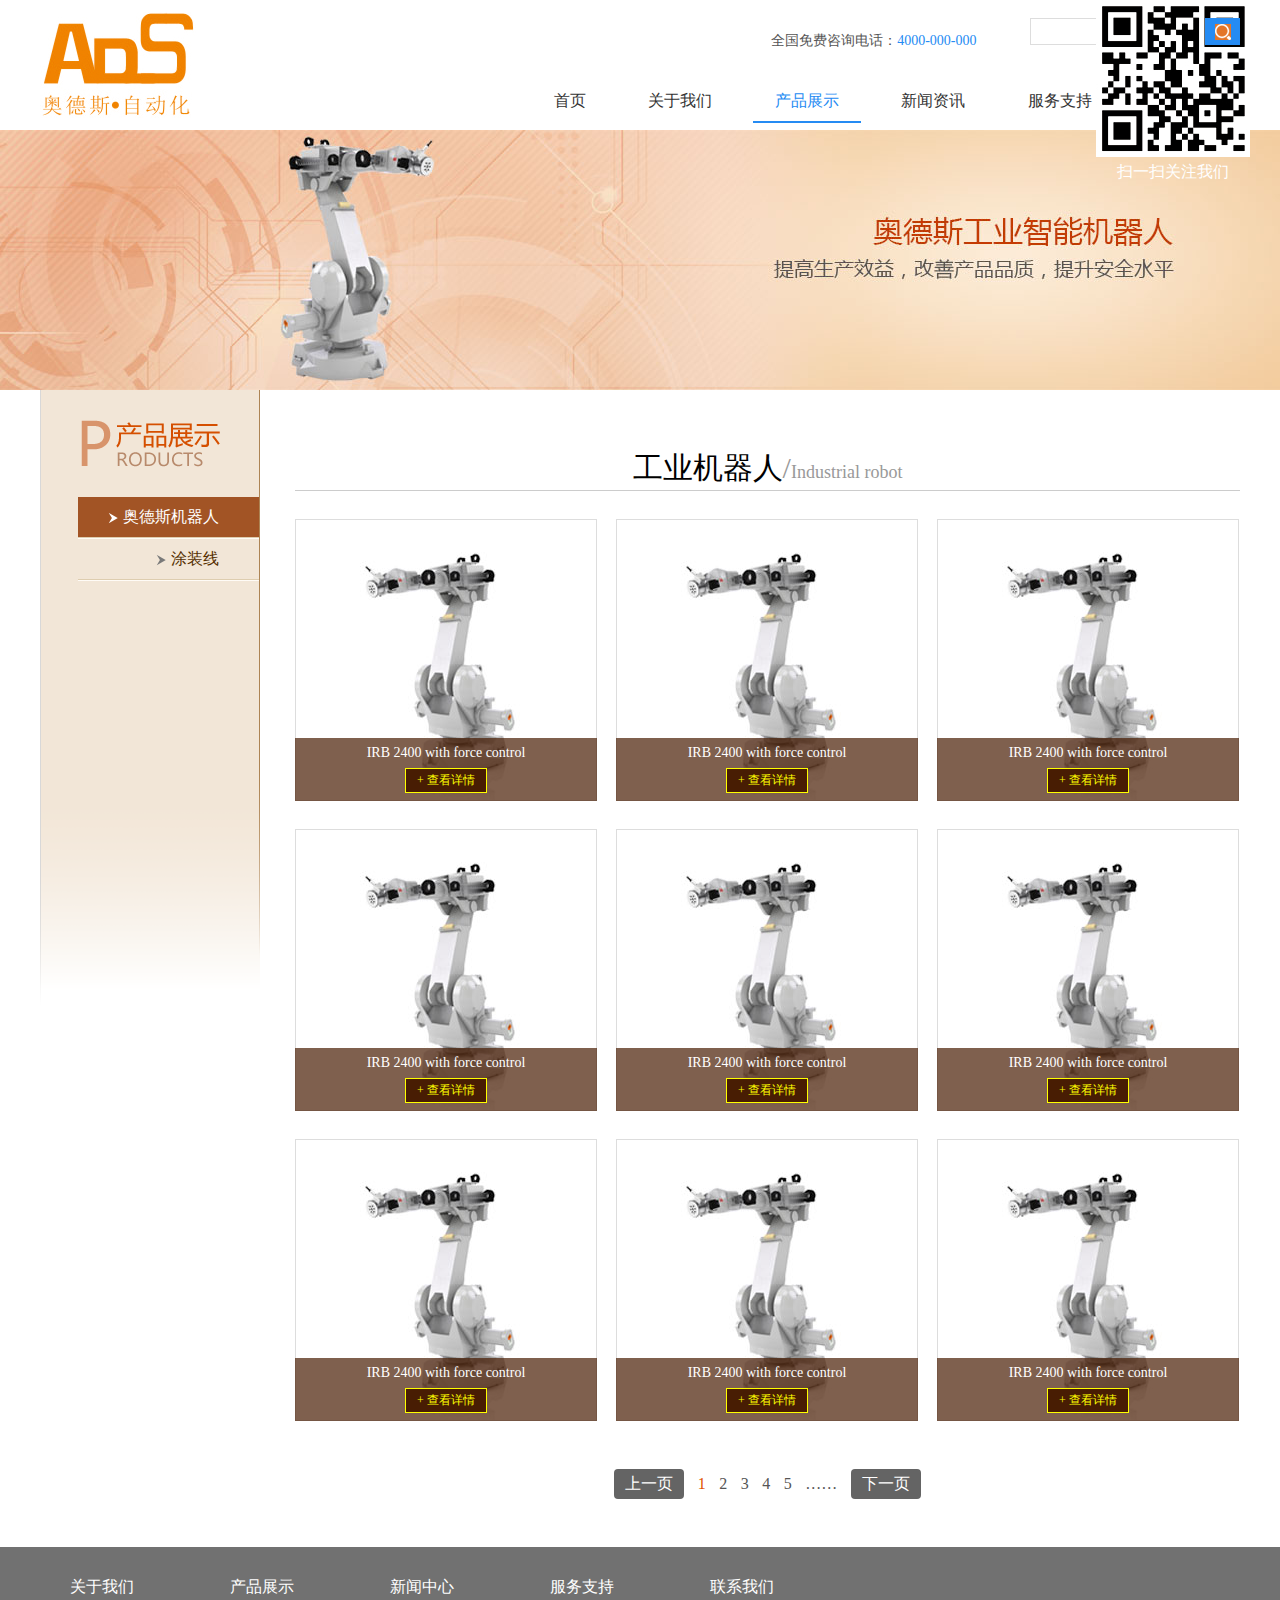
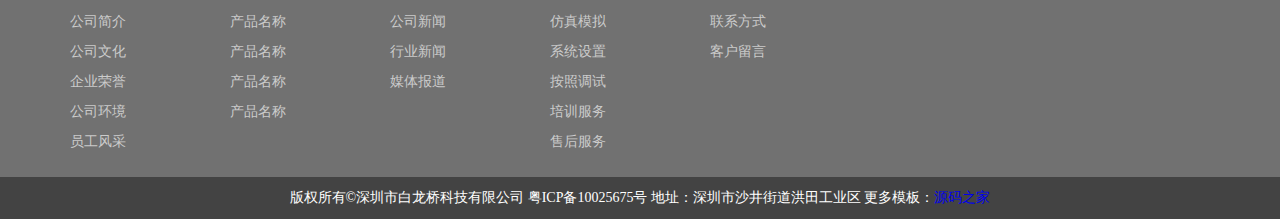
<file: HTML5自动化机器人公司响应式网站模板/product.html>
<html xmlns="http://www.w3.org/1999/xhtml">
<head>
<meta http-equiv="X-UA-Compatible" content="IE=edge">
<meta http-equiv="Content-Type" content="text/html; charset=utf-8" />
<meta name="viewport" content="width=device-width; initial-scale=1.0; maximum-scale=1.0; user-scalable=0;">
<title>白龙桥</title>
<link rel="stylesheet" type="text/css" href="Assets/css/reset.css"/>
<script type="text/javascript" src="Assets/js/jquery-1.8.3.min.js"></script>
<script type="text/javascript" src="Assets/js/js_z.js"></script>
<link rel="stylesheet" type="text/css" href="Assets/css/thems.css">
<link rel="stylesheet" type="text/css" href="Assets/css/responsive.css">
</head>

<body>
<!--头部-->
<div class="head clearfix">
    <div class="logo"><a href="index.html"><img src="Assets/images/logo.jpg" alt="白龙桥"/></a></div>
    <div class="head_r">
    	<div class="r_top">
        	<span>全国免费咨询电话：<b>4000-000-000</b></span>
            <div class="search">
                <input name="" type="text">
                <input name="" type="submit" value="">
            </div>
        </div>
        <div class="nav_m">
            <div class="n_icon">导航栏</div>
            <ul class="nav clearfix">
                <li><a href="index.html">首页</a></li>
                <li><a href="about.html">关于我们</a></li>
                <li class="now"><a href="product.html">产品展示</a></li>
                <li><a href="news.html">新闻资讯</a></li>
                <li><a href="service.html">服务支持</a></li>
                <li><a href="contact.html">联系我们</a></li>
            </ul>
        </div>
    </div>
</div>
<!--头部-->
<!--幻灯片-->
<div class="banner banner_s"><img src="Assets/upload/banner_a.jpg" alt=""/></div>
<!--幻灯片-->
<div class="scd clearfix">
	<div class="scd_l">
    	<div class="name"><img src="Assets/images/sn1.png" width="139" height="47" alt=""/></div>
        <ul class="s_nav clearfix">
        	<li class="now">
            	<a href=""><span>奥德斯机器人</span></a>
            </li>
            <li>
            	<a href=""><span>涂装线</span></a>
            </li>
        </ul>
    </div>
    <div class="scd_r">
    	<div class="r_title">
        	工业机器人<span>/<em>Industrial robot</em></span>
        </div>
        <div class="scd_m">
        	<ul class="pro clearfix">
            	<li>
                	<img src="Assets/upload/pic7.jpg" alt=""/>
                    <div class="des">
                    	<p>IRB 2400 with force control</p>
                        <a href="">+ 查看详情</a>
                    </div>
                </li>
                <li>
                	<img src="Assets/upload/pic7.jpg" alt=""/>
                    <div class="des">
                    	<p>IRB 2400 with force control</p>
                        <a href="">+ 查看详情</a>
                    </div>
                </li>
                <li>
                	<img src="Assets/upload/pic7.jpg" alt=""/>
                    <div class="des">
                    	<p>IRB 2400 with force control</p>
                        <a href="">+ 查看详情</a>
                    </div>
                </li>
                <li>
                	<img src="Assets/upload/pic7.jpg" alt=""/>
                    <div class="des">
                    	<p>IRB 2400 with force control</p>
                        <a href="">+ 查看详情</a>
                    </div>
                </li>
                <li>
                	<img src="Assets/upload/pic7.jpg" alt=""/>
                    <div class="des">
                    	<p>IRB 2400 with force control</p>
                        <a href="">+ 查看详情</a>
                    </div>
                </li>
                <li>
                	<img src="Assets/upload/pic7.jpg" alt=""/>
                    <div class="des">
                    	<p>IRB 2400 with force control</p>
                        <a href="">+ 查看详情</a>
                    </div>
                </li>
                <li>
                	<img src="Assets/upload/pic7.jpg" alt=""/>
                    <div class="des">
                    	<p>IRB 2400 with force control</p>
                        <a href="">+ 查看详情</a>
                    </div>
                </li>
                <li>
                	<img src="Assets/upload/pic7.jpg" alt=""/>
                    <div class="des">
                    	<p>IRB 2400 with force control</p>
                        <a href="">+ 查看详情</a>
                    </div>
                </li>
                <li>
                	<img src="Assets/upload/pic7.jpg" alt=""/>
                    <div class="des">
                    	<p>IRB 2400 with force control</p>
                        <a href="">+ 查看详情</a>
                    </div>
                </li>
            </ul>
            <div class="space_hx">&nbsp;</div>
            <div class="pages">
                <a href="" class="bg">上一页</a>
                <a href="" class="now">1</a>
                <a href="">2</a>
                <a href="">3</a>
                <a href="">4</a>
                <a href="">5</a>
                <a href="">……</a>
                <a href="" class="bg">下一页</a>
            </div>
        </div>
    </div>
</div>
<div class="f_bg">
	<div class="foot">
    	<ul class="f_nav clearfix">
        	<li>
            	<b>关于我们</b>
                <p><a href="">公司简介</a></p>
                <p><a href="">公司文化</a></p>
                <p><a href="">企业荣誉</a></p>
                <p><a href="">公司环境</a></p>
                <p><a href="">员工风采</a></p>
            </li>
            <li>
            	<b>产品展示</b>
                <p><a href="">产品名称</a></p>
                <p><a href="">产品名称</a></p>
                <p><a href="">产品名称</a></p>
                <p><a href="">产品名称</a></p>
            </li>
            <li>
            	<b>新闻中心</b>
                <p><a href="">公司新闻</a></p>
                <p><a href="">行业新闻</a></p>
                <p><a href="">媒体报道</a></p>
            </li>
            <li>
            	<b>服务支持</b>
                <p><a href="">仿真模拟</a></p>
                <p><a href="">系统设置</a></p>
                <p><a href="">按照调试</a></p>
                <p><a href="">培训服务</a></p>
                <p><a href="">售后服务</a></p>
            </li>
			<li>
            	<b>联系我们</b>
                <p><a href="">联系方式</a></p>
                <p><a href="">客户留言</a></p>
            </li>
        </ul>
        <div class="f_code">
        	<img src="Assets/upload/code.jpg" alt=""/>
            <p>扫一扫关注我们</p>
        </div>
    </div>
</div>
<div class="bq_bg">
	<div class="bq">版权所有©深圳市白龙桥科技有限公司 粤ICP备10025675号  地址：深圳市沙井街道洪田工业区  更多模板：<a href="http://www.mycodes.net/" target="_blank">源码之家</a></div>
</div>
</body>
</html>
</file>
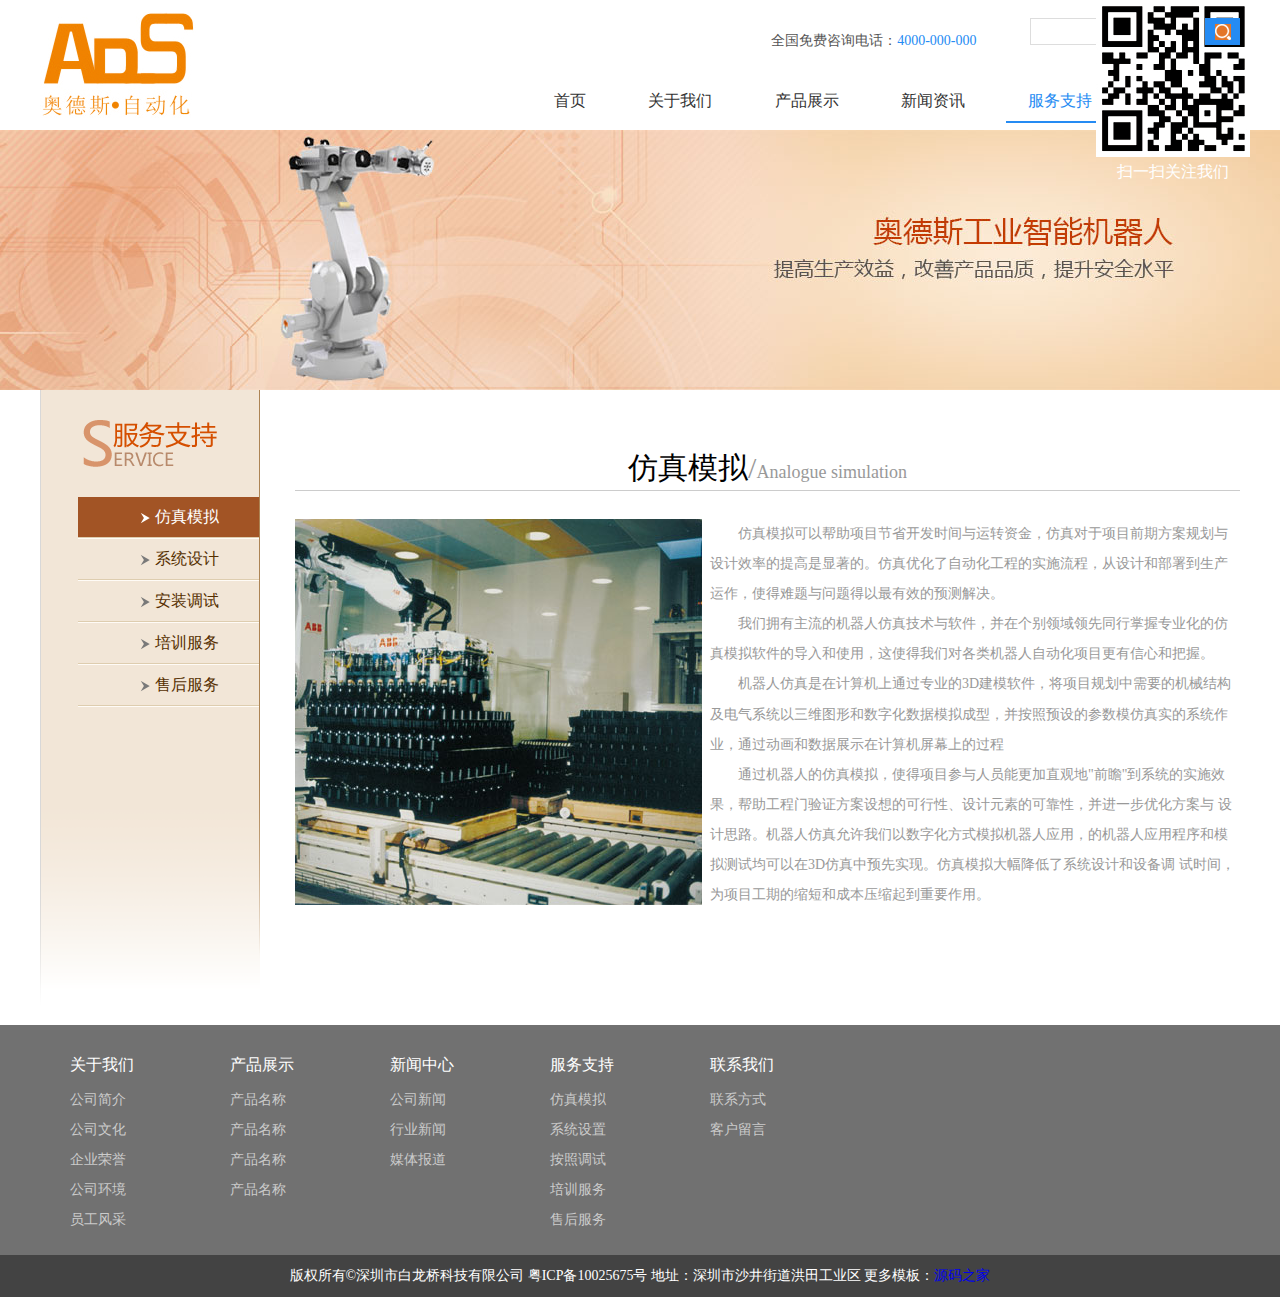
<file: HTML5自动化机器人公司响应式网站模板/service.html>
<html xmlns="http://www.w3.org/1999/xhtml">
<head>
<meta http-equiv="X-UA-Compatible" content="IE=edge">
<meta http-equiv="Content-Type" content="text/html; charset=utf-8" />
<meta name="viewport" content="width=device-width; initial-scale=1.0; maximum-scale=1.0; user-scalable=0;">
<title>白龙桥</title>
<link rel="stylesheet" type="text/css" href="Assets/css/reset.css"/>
<script type="text/javascript" src="Assets/js/jquery-1.8.3.min.js"></script>
<script type="text/javascript" src="Assets/js/js_z.js"></script>
<link rel="stylesheet" type="text/css" href="Assets/css/thems.css">
<link rel="stylesheet" type="text/css" href="Assets/css/responsive.css">
</head>

<body>
<!--头部-->
<div class="head clearfix">
    <div class="logo"><a href="index.html"><img src="Assets/images/logo.jpg" alt="白龙桥"/></a></div>
    <div class="head_r">
    	<div class="r_top">
        	<span>全国免费咨询电话：<b>4000-000-000</b></span>
            <div class="search">
                <input name="" type="text">
                <input name="" type="submit" value="">
            </div>
        </div>
        <div class="nav_m">
            <div class="n_icon">导航栏</div>
            <ul class="nav clearfix">
                <li><a href="index.html">首页</a></li>
                <li><a href="about.html">关于我们</a></li>
                <li><a href="product.html">产品展示</a></li>
                <li><a href="news.html">新闻资讯</a></li>
                <li class="now"><a href="service.html">服务支持</a></li>
                <li><a href="contact.html">联系我们</a></li>
            </ul>
        </div>
    </div>
</div>
<!--头部-->
<!--幻灯片-->
<div class="banner banner_s"><img src="Assets/upload/banner_a.jpg" alt=""/></div>
<!--幻灯片-->
<div class="scd clearfix">
	<div class="scd_l">
    	<div class="name"><img src="Assets/images/sn2.png" width="134" height="47" alt=""/></div>
        <ul class="s_nav clearfix">
        	<li class="now">
            	<a href=""><span>仿真模拟</span></a>
            </li>
            <li>
            	<a href=""><span>系统设计</span></a>
            </li>
            <li>
            	<a href=""><span>安装调试</span></a>
            </li>
            <li>
            	<a href=""><span>培训服务</span></a>
            </li>
            <li>
            	<a href=""><span>售后服务</span></a>
            </li>
        </ul>
    </div>
    <div class="scd_r">
    	<div class="r_title">
        	仿真模拟<span>/<em>Analogue simulation</em></span>
        </div>
        <div class="scd_m">
        	<dl class="service clearfix">
            	<dt><img src="Assets/upload/pic8.jpg" alt=""/></dt>
                <dd>
                	<p>仿真模拟可以帮助项目节省开发时间与运转资金，仿真对于项目前期方案规划与设计效率的提高是显著的。仿真优化了自动化工程的实施流程，从设计和部署到生产运作，使得难题与问题得以最有效的预测解决。</p>
                    <p>我们拥有主流的机器人仿真技术与软件，并在个别领域领先同行掌握专业化的仿真模拟软件的导入和使用，这使得我们对各类机器人自动化项目更有信心和把握。</p>
                    <p>机器人仿真是在计算机上通过专业的3D建模软件，将项目规划中需要的机械结构及电气系统以三维图形和数字化数据模拟成型，并按照预设的参数模仿真实的系统作业，通过动画和数据展示在计算机屏幕上的过程</p>
                    <p>通过机器人的仿真模拟，使得项目参与人员能更加直观地"前瞻"到系统的实施效果，帮助工程门验证方案设想的可行性、设计元素的可靠性，并进一步优化方案与 设计思路。机器人仿真允许我们以数字化方式模拟机器人应用，的机器人应用程序和模拟测试均可以在3D仿真中预先实现。仿真模拟大幅降低了系统设计和设备调 试时间，为项目工期的缩短和成本压缩起到重要作用。</p>
                </dd>
            </dl>
        </div>
    </div>
</div>
<div class="f_bg">
	<div class="foot">
    	<ul class="f_nav clearfix">
        	<li>
            	<b>关于我们</b>
                <p><a href="">公司简介</a></p>
                <p><a href="">公司文化</a></p>
                <p><a href="">企业荣誉</a></p>
                <p><a href="">公司环境</a></p>
                <p><a href="">员工风采</a></p>
            </li>
            <li>
            	<b>产品展示</b>
                <p><a href="">产品名称</a></p>
                <p><a href="">产品名称</a></p>
                <p><a href="">产品名称</a></p>
                <p><a href="">产品名称</a></p>
            </li>
            <li>
            	<b>新闻中心</b>
                <p><a href="">公司新闻</a></p>
                <p><a href="">行业新闻</a></p>
                <p><a href="">媒体报道</a></p>
            </li>
            <li>
            	<b>服务支持</b>
                <p><a href="">仿真模拟</a></p>
                <p><a href="">系统设置</a></p>
                <p><a href="">按照调试</a></p>
                <p><a href="">培训服务</a></p>
                <p><a href="">售后服务</a></p>
            </li>
			<li>
            	<b>联系我们</b>
                <p><a href="">联系方式</a></p>
                <p><a href="">客户留言</a></p>
            </li>
        </ul>
        <div class="f_code">
        	<img src="Assets/upload/code.jpg" alt=""/>
            <p>扫一扫关注我们</p>
        </div>
    </div>
</div>
<div class="bq_bg">
	<div class="bq">版权所有©深圳市白龙桥科技有限公司 粤ICP备10025675号  地址：深圳市沙井街道洪田工业区  更多模板：<a href="http://www.mycodes.net/" target="_blank">源码之家</a></div>
</div>
</body>
</html>
</file>
<file: HTML5自动化机器人公司响应式网站模板/Assets/css/thems.css>
body{font-family:"Microsoft Yahei";font-size:14px;color:#5B5B5B; padding:0; margin:0;}
input , textarea , select{font-family:"Microsoft Yahei"; color:#5B5B5B; font-size:14px;}
/*头部*/
.head{ width:1200px; margin:0px auto; height:130px;}
.head .logo{ width:156px; height:106px; float:left; margin-top:12px;}
.head .logo img{ width:156px; height:106px; vertical-align:top;}
.head .head_r{ width:840px; float:right; text-align:right;}
.head_r .r_top{ width:100%; height:30px; line-height:30px; text-align:right; padding-top:18px;}
.r_top span,.r_top .search{ display:inline-block; *display:inline; zoom:1; width:auto;}
.r_top span{ font-size:14px; color:#555555;}
.r_top span b{ color:#258bf3; font-weight:normal;}
.r_top .search{ width:210px; height:27px; position:relative; margin-left:50px;}
.head .search input[type="text"]{ width:175px; height:27px; line-height:27px; position:absolute; left:0px; top:0px; padding:0px 5px; border:1px solid #ddd; border-right:0;}
.head .search input[type="submit"]{ width:35px; height:27px; position:absolute; right:0px; top:0px; cursor:pointer; border:0px; z-index:99; background-color:#258bf3; background-image:url(../images/icon1.jpg); background-repeat:no-repeat; background-position:center center;}
.head .nav_m{ width:100%;}
.head .nav{ width:100%; text-align:right; margin-top:33px;}
.head .nav li{ display:inline-block; *display:inline; zoom:1; height:40px; border-bottom:2px solid #FFF; line-height:40px; margin-left:15px;}
.head .nav li a{ font-size:16px; color:#333; display:inline-block; *display:inline; zoom:1; height:40px; line-height:40px; padding:0px 22px;}
.head .nav li.now{ border-bottom:2px solid #258bf3;}
.head .nav li.now a{ color:#258bf3;}
.nav_m .n_icon{ display:inline-block; *display:inline; zoom:1; height:18px; line-height:18px; color:#FFF; padding-left:25px; background:url(../images/nav_ico.png) no-repeat left center; position:absolute; right:10px; top:-50px; z-index:9999; cursor:pointer;display:none;}
.banner{ width:100%; min-width:1200px; overflow:hidden; height:460px; margin:0px auto; position:relative;}
.i_ma{ width:1200px; margin:0px auto; margin-top:10px;
    background: url("../images/bg_c.jpg")0 0 no-repeat;}
.i_ma .i_mal{ width:1200px;}
.i_ma .i_mar{ width:1200px; float:right;}
.i_ma .box_h{ width:100%; height:50px; position:relative; background:#F2F2F2; line-height:50px; text-align:left;}
.i_ma .box_h a{ display:block; text-align:right; text-align:right; position:absolute; right:15px; top:0; color:#258bf3; font-size:14px;}
.i_ma .box_h span{ display:block; padding-left:15px; font-size:20px; color:#258bf3; line-height:50px; position:absolute; left:0; top:5px;}
.i_ma .box_h p{ height:20px; line-height:20px; font-size:14px; color:#656565; padding-left:15px; position:absolute; left:0; bottom:5px;}
.i_ma .box_m{ width:100%; height:325px; padding:15px 0; overflow:hidden;font-size:14px; color:#555555; line-height:210%;}
.i_mal .box_m img{ width:310px; height:184px; float:left; margin:52px 0 0 30px;}
/*.i_mal .box_m{ line-height:235%;}*/
.i_mal .box_m .box_mText{
    width: 550px;
    margin: 30px;
    height: auto;
    float: left;
}
.i_mar .box_m .des{ width:100%; height:50px; overflow:hidden; margin-top:5px;}
.bg_a{ width:100%; min-width:1200px;  padding:20px 0;}
.i_name{
    width:100%;
    text-align:center;
    padding-bottom:20px;
    font-size: 22px;

}
.i_name a{
    color: #282628;
}
.i_mb{ width:1200px; margin:0px auto;}
.i_mb ul{ width:100%;}
.i_mb ul li{ width:198px; float:left; margin-right:50px; margin-bottom:10px;border: 1px solid}
.i_mb ul li img{ width:198px; height:240px; vertical-align:top;}
.i_mb ul li p{ width:100%; height:45px; line-height:45px; white-space:nowrap; overflow:hidden; text-overflow:ellipsis; font-size:14px; color:#333333; text-align:center;border-top: 1px solid}
.i_mb ul li a:hover p{ color:#258bf3;}
.i_m .more{ width:100%; text-align:center;}
.i_m .more a{ display:inline-block; *display:inline; zoom:1; font-size:16px; color:#258bf3; height:30px; line-height:30px; border:1px solid #258bf3; padding:0 10px;}
.i_mc{ width:1200px; margin:0px auto; padding:20px 0;}
.i_mc ul{ width:100%;}
.i_mc ul li{ width:223px; float:left; height:190px; border:1px solid #ddd; float:left; margin-right:18px; margin-top:60px; margin-bottom:10px; position:relative; text-align:center;}
.i_mc ul li h6{ width:90%; margin:0px auto; height:30px; line-height:30px; font-size:15px; font-weight:bold; color:#333; padding-top:60px;}
.i_mc ul li .tu{ width:110px; height:110px; position:absolute; top:-55px; left:60px;transition: 0.7s;-moz-transition:  0.7s;-webkit-transition:  0.7s;-o-transition:  0.7s;}
.i_mc ul li:hover .tu{-moz-transform: rotateY(180deg);-webkit-transform: rotateY(180deg);transform: rotateY(180deg);}
.i_mc ul li p{ width:90%; margin:0px auto; font-size:14px; color:#555; line-height:150%; height:80px; overflow:hidden;}
.i_md{ width:1200px; margin:0px auto; padding:20px 0;}
.i_md ul{ width:100%;}
.i_md ul li{ width:270px; float:left; margin-right:40px; margin-bottom:20px;}
.i_md ul li img{ width:270px; height:290px; vertical-align:top;}
.i_md ul li .title{ width:100%; height:35px; line-height:35px; white-space:nowrap; overflow:hidden; text-overflow:ellipsis; font-size:18px; color:#000;}
.i_md ul li a:hover .title{ color:#258bf3;}
.i_md ul li .des{ width:100%; height:40px; font-size:14px; color:#555555; line-height:145%; overflow:hidden;}
.i_me{ width:1200px; margin:0px auto; padding:20px 0;}
#focus_Box{position:relative;width:1200px;height:242px;margin:0 auto; margin-bottom:30px;}
.index_Case_Title{ font-size:20px; line-height:30px;margin:0 auto; padding:35px 0 0 0; width:1200px;}
.index_Case_Title span a{ width:58px; height:20px; background:#d6d6d6; line-height:20px; text-align:center; font-size:12px; float:right;}
.index_Case_Title span a:hover{ width:58px; height:20px; background:#2b71b8; line-height:20px; text-align:center; font-size:12px; float:right; color:#fff;}
#focus_Box ul{position:relative;width:1132px;height:242px;left: 68px; top:px;}
#focus_Box li{z-index:0;position:absolute; width:0px;background:#787878;height:0px;top:146px;cursor:pointer;left:377px;border-radius:4px; display:inline-block; *display:inline; zoom:1; border:3px solid #ddd;}
#focus_Box li img{width:100%;height:100%;vertical-align:top}
#focus_Box li p{position:absolute;left:0;bottom:0px;width:100%;height:40px;line-height:40px;background:rgba(0,0,0,0.5);text-indent:8px;color:#fff;}
#focus_Box li p span{display:inline-block;width:70%;height:40px;overflow:hidden;}
#focus_Box .prev,#focus_Box .next{display:block;z-index:100;overflow:hidden;cursor:pointer;position:absolute;width:38px;height:74px;top:131px;}
#focus_Box .prev{background:url(../images/prev_1.png) left bottom no-repeat;left:0px; top:100px;}
#focus_Box .next{background:url(../images/next_1.png) right bottom no-repeat;right:0px;top:100px;} 
#focus_Box .prev:hover{background:url(../images/prev_2.png) left bottom no-repeat;}
#focus_Box .next:hover{background:url(../images/next_2.png) right bottom no-repeat;}
#focus_Box a.imgs-scroll-btn{display:block;position:absolute;z-index:110;top:7px;right:15px;width:51px;height:23px;overflow:hidden;text-indent:-999px;}
.f_bg{ width:100%; min-width:1200px; padding:20px 0; background:#717171}
.foot{ width:1200px; margin:0px auto; text-align: center;color: #fff}
.foot .f_code{ width:154px; position:absolute; right:30px; top:0;}
.foot .f_code img{ width:154px; height:157px; vertical-align:top;}
.foot .f_code p{ width:100%; height:30px; text-align:center; line-height:30px; font-size:16px; color:#fff;}
.foot .f_nav{ width:900px; text-align:left;}
.f_nav li{ width:130px; float:left; margin-left:30px;}
.f_nav li p{ height:30px; line-height:30px;}
.f_nav li b{ font-size:16px; color:#FFF; display:block; height:40px; line-height:40px; font-weight:normal;}
.f_nav li p a{ font-size:14px; color:#CBCBCB;}
.f_nav li p a:hover{ color:#FFF;}
.bq_bg{ width:100%; min-width:1200px; background:#434343; padding:12px 0;}
.bq{ width:1200px; margin:0px auto; text-align:center; font-size:14px; color:#FFF;}
.banner_s{ width:100%; height:260px; min-width:1200px; margin:0px auto; overflow:hidden;}
.banner_s img{ width:1920px; height:260px; vertical-align:top;}
.scd{ width:1200px; margin:0px auto; padding-bottom:20px;}
.scd .scd_l{ width:220px; height:615px; float:left; background:url(../images/bg_a.png) no-repeat;}
.scd_l .name{ width:100%; text-align:center; padding:30px 0;}
.scd_l .s_nav{ width:100%;}
.scd_l .s_nav li{ width:181px; height:42px; background:url(../images/line.jpg) no-repeat left bottom; float:right; margin-right:1px;}
.scd_l .s_nav li a{ display:block; width:141px; height:40px; padding-right:40px; text-align:right; line-height:40px; font-size:16px; color:#552F00;}
.scd_l .s_nav li.now a,.scd_l .s_nav li:hover a{ background:#A25425; color:#FFF;}
.scd_l .s_nav li a span{ display:inline-block; *display:inline; zoom:1; height:40px; line-height:40px; padding-left:15px; background:url(../images/icon3.png) no-repeat left center;}
.scd_l .s_nav li.now a span,.scd_l .s_nav li:hover a span{ color:#FFF; background:url(../images/icon2.png) no-repeat left center;}
.scd .scd_r{ width:945px; float:right;}
.scd_r .r_title{ width:100%; text-align:center; padding-top:55px; height:45px; line-height:45px; border-bottom:1px solid #ccc; font-size:30px; color:#000000;}
.scd_r .r_title span{ color:#999999;}
.scd_r .r_title span em{ font-size:18px;}
.scd_r .scd_m{ width:100%; padding:28px 0; font-size:14px; color:#999999; line-height:215%;}
.pro{ width:100%;}
.pro li{ width:300px; height:280px; float:left; margin-bottom:28px; border:1px solid #ddd; margin-right:19px; position:relative;}
.pro li:hover{ border:1px solid #7F604E;}
.pro li img{ width:300px; height:280px;}
.pro li .des{ width:302px; height:63px; background:url(../images/bg_b.png) repeat; position:absolute; left:-1px; bottom:-1px; z-index:99; text-align:center;}
.pro li .des p{ width:96%; margin:0px auto; height:30px; line-height:30px; text-align:center; white-space:nowrap; overflow:hidden; text-overflow:ellipsis; color:#FFF;}
.pro li .des a{ display:inline-block; *display:inline; zoom:1; width:80px; height:23px; border:1px solid #FFFF00; background:#481D03; text-align:center; line-height:23px; color:#FFFF00; font-size:12px;}
.pages{ width:100%; height:30px; line-height:30px; text-align:center;}
.pages a{ display:inline-block; *display:inline; zoom:1; height:30px; line-height:30px; margin:0 5px; font-size:16px; color:#555;}
.pages a.now,.pages a:hover{ color:#E15400;}
.pages a.bg{ width:70px; text-align:center; color:#FFF; background:#646464; border-radius:4px; -moz-border-radius:4px; -webkit-border-radius:4px;}
.pages a.bg:hover{ color:#FFF; background:#913701;}
.service{ width:100%;}
.service dt,.service dt img{ width:407px; height:386px; float:left; vertical-align:top;}
.service dd{ width:530px; float:right; text-align:left;}
.service dd p{ text-indent:2em;}
.about{ width:100%; font-size:14px; color:#555555; line-height:255%;}
.contact{ width:100%;}
.contact h1{ width:100%; text-align:center; padding:10px 0 25px; font-size:24px; color:#993900; font-weight:normal;}
.contact dl{ width:100%;}
.contact dl dt{ width:185px; height:274px; float:right; margin-right:150px;}
.contact dl dt img{ width:185px; height:274px; vertical-align:top;}
.contact dl dd{ width:440px; float:left; text-align:left; font-size:16px; color:#555555; line-height:300%;}
.contact .map{ width:100%; margin-top:20px;}
.contact .map img{ width:100%; height:auto; vertical-align:top;}
.news{ width:100%;}
.news dl{ width:100%; padding-bottom:20px; margin-bottom:20px; border-bottom:1px dashed #ddd;}
.news dl dt,.news dl dt img{ width:235px; height:135px; float:left; vertical-align:top;}
.news dl dd{ width:675px; float:right; text-align:left;}
.news dl dd .title{ width:100%; height:30px; line-height:30px; position:relative;}
.news dl dd .title p{ width:70%; height:30px; line-height:30px; white-space:nowrap; overflow:hidden; text-overflow:ellipsis;}
.news dl dd .title p a{ font-size:14px; color:#000; font-weight:bold;}
.news dl dd .title p a:hover{ color:#E35500;}
.news dl dd .title em{ display:block; text-align:right; position:absolute; right:0; top:0;}
.news dl dd .des{ width:100%; height:70px; font-size:14px; color:#555555; line-height:170%; overflow:hidden;}
.news dl dd .more{ display:block; width:90px; height:26px; border:1px solid #E35500; text-align:center; line-height:26px; margin-top:7px; font-size:14px; color:#E35500;}
.sj_sp{ display:none;}
.slidegrid {float: left;position: relative;overflow: hidden;}
.slideitems {width: 20000000em;position: absolute;}
.slideitems li {float: left;}
.mainPhoto {width:320px;height: 150px;margin: 0 auto;position: relative;	overflow: hidden}
.mainPhoto span.goleft, .mainPhoto span.goright {display: block;width:38px;height:74px;position: absolute;top: 30px;}
.mainPhoto span.goleft {left: 0; background:url(../images/prev_1.png) no-repeat;}
.mainPhoto span.goright {right: 0; background:url(../images/next_1.png) no-repeat;}
.mainPhoto .go {width:240px;height:128px;position: relative;left:40px;overflow: hidden}
.mainPhoto .go li {width:240px;height:128px;margin-right: 5px;overflow: hidden}
.mainPhoto .go li img{ width:240px; height:128px; vertical-align:top;}
</file>
<file: HTML5自动化机器人公司响应式网站模板/Assets/css/responsive.css>
@media screen and (max-width:770px) {
.head,.head .head_r,.i_ma,.i_mb,.i_mc,.i_md,.bq,.foot,.i_me,.scd{width:320px; margin:0px auto;}
.head{ position:relative;}
.head .logo img,.head .logo{ width:119px; height:81px;}
.head .logo{ position:absolute; left:0; top:0;}
.r_top span{ font-size:12px;}
.r_top .search{ width:190px; margin-top:10px;}
.head .nav{ margin-top:50px; text-align:left;}
.head .nav li a{ width:103px; padding:0; text-align:center;}
.head .nav li{ margin:0px;}
.banner{ height:auto;}
.flexslider .slides > li{ overflow:visible;}
.flexslider .slides img{ width:100%; height:auto; margin-left:0px !important;}
.i_ma .i_mal,.i_ma .i_mar{ width:100%;}
.i_ma .i_mal{ margin-bottom:20px;}
.i_mal .box_m{ line-height:185%;}
.i_mar .box_m{ height:auto; margin-bottom:10px;}
.i_mar .box_m embed{ width:320px; height:170px;}
.bg_a,.f_bg,.bq_bg,.banner_s,.banner{ min-width:320px;}
.i_mb ul{ height:870px; overflow:hidden;}
.i_mb ul li{ width:100%; margin-right:0px; text-align:center;}
.i_mc ul li{ float:none; margin:0px auto !important; margin-top:75px !important;}
.i_md ul{ height:866px; overflow:hidden;}
.i_md ul li{ width:100%; margin-right:0;}
.i_md ul li img{ width:320px; height:343px;}
.i_mc ul li{ width:318px;}
.i_mc ul li .tu{ left:110px;}
.i_mb ul li img{ width:320px; height:384px;}
.foot .f_nav{ width:100%;}
.foot .f_code{ width:100%; position:static; margin-top:20px;}
.f_nav li{ width:103px; margin-left:0px; height:200px;}
.foot .f_code p{ text-align:left;}
#focus_Box{ display:none;}
.sj_sp{ display:block;}
.banner_s,.banner_s img{ width:100%; height:auto; margin-left:0px !important;}
.scd .scd_l{ width:100%; background-size:100%; height:auto; padding-bottom:20px;}
.scd_l .s_nav li{ width:280px; background-repeat:repeat-x;}
.scd_l .s_nav li a{ width:241px;}
.scd .scd_r{ width:100%;}
.scd_r .r_title{ font-size:24px;}
.scd_r .scd_m{ overflow:hidden;}
.scd_r .scd_m img{ max-width:320px; height:auto;}
.pro li img,.pro li{ width:318px; height:296px; margin-right:0px;}
.pro li .des{ width:320px;}
.pages a{ font-size:14px;}
.news dl dt, .news dl dt img{ width:320px; height:183px;}
.news dl dd{ width:100%; margin-top:5px;}
.news dl dd .title em{ font-size:12px;}
.service dt,.service dd{ width:100%; height:auto;}
.service dt{ margin-bottom:20px;}
.contact dl dt{ width:100%; margin-right:0; text-align:center;}
.contact dl dd{ width:100%; line-height:180%;}
.contact dl dd p{ margin-bottom:10px;}
}
</file>
